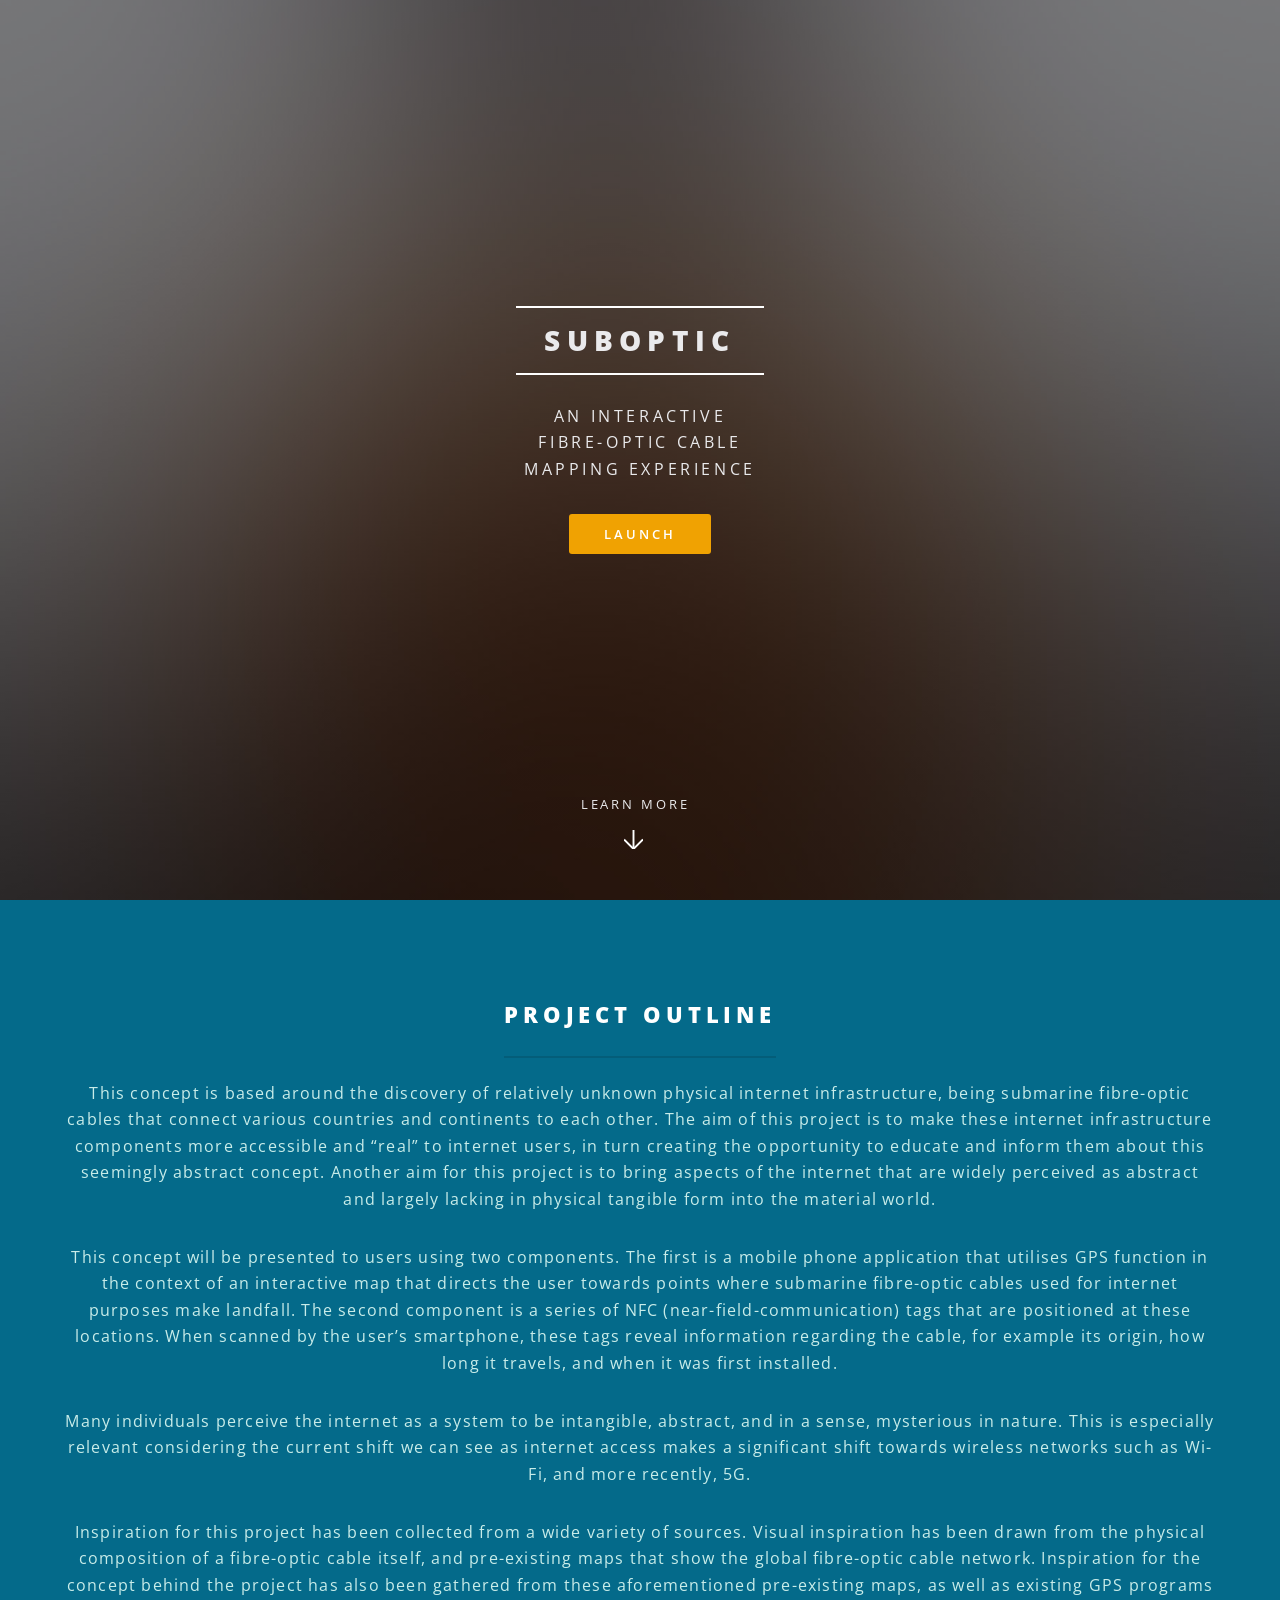
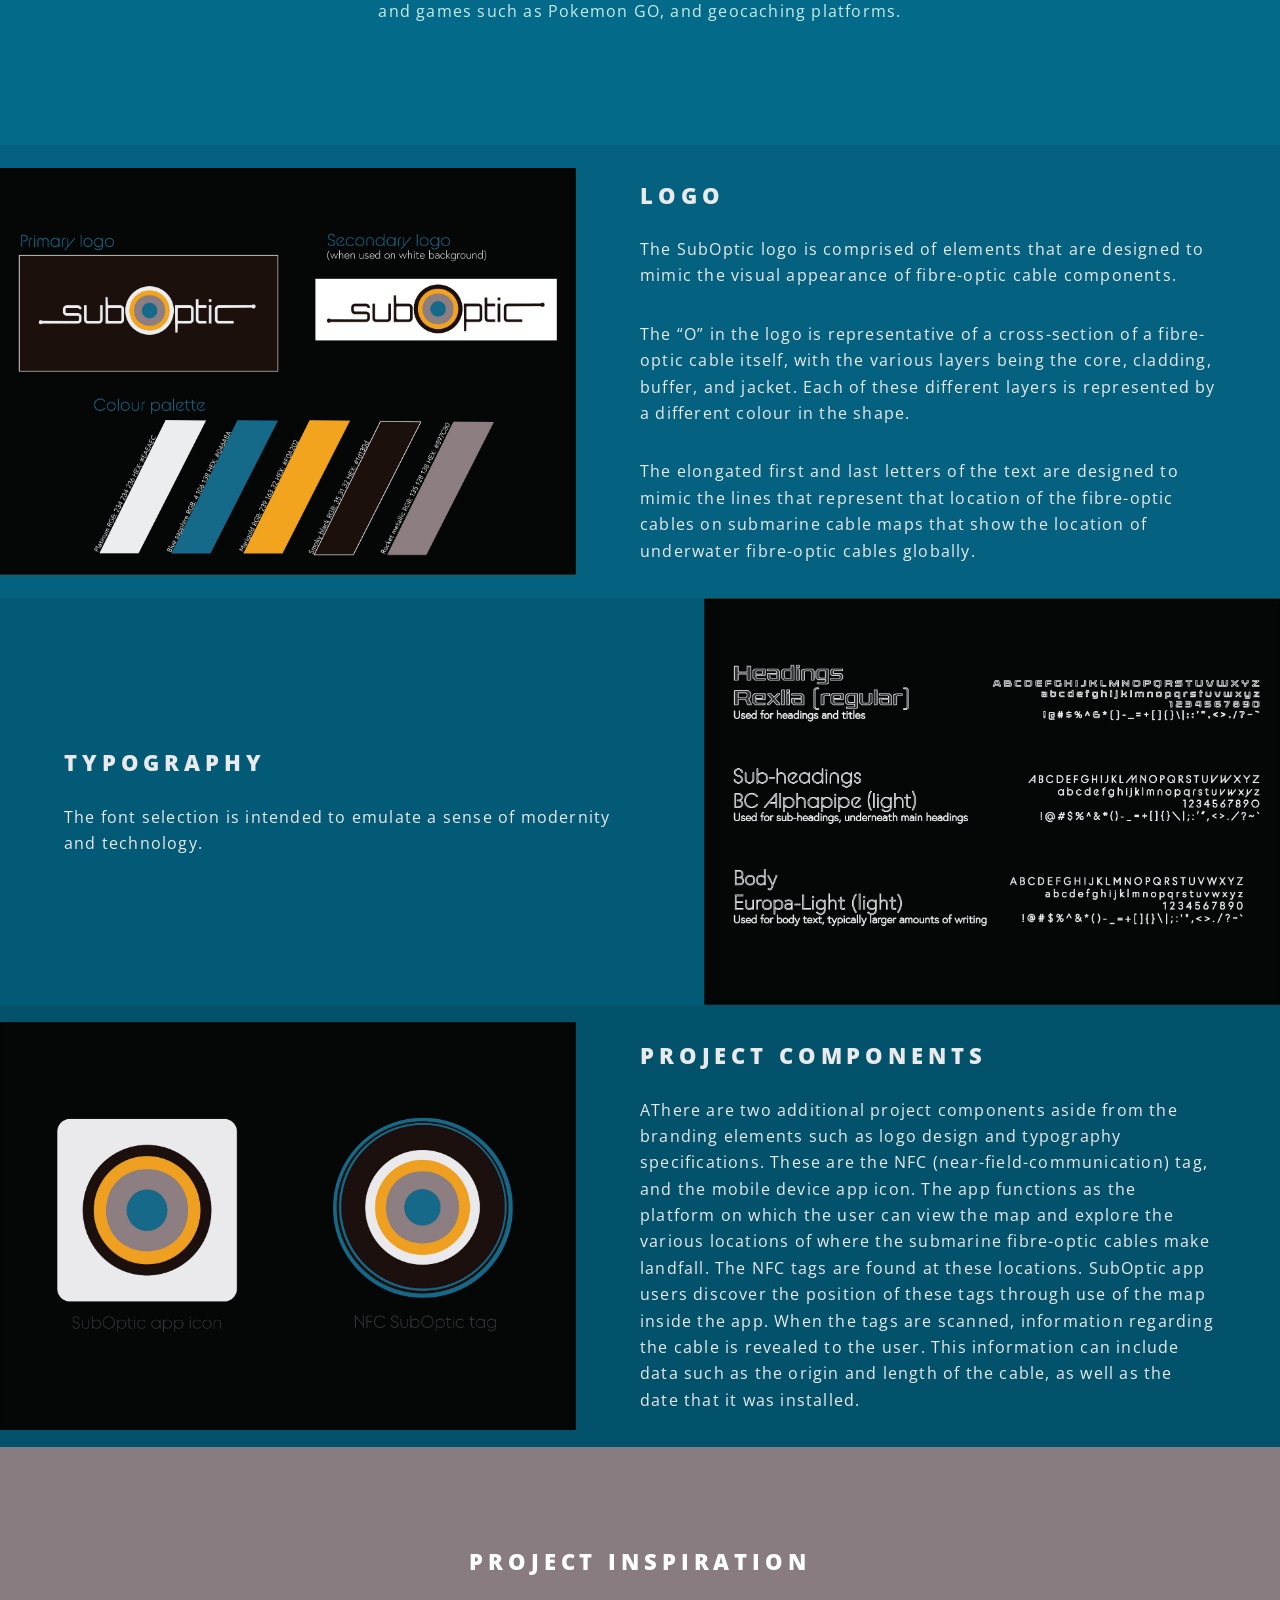
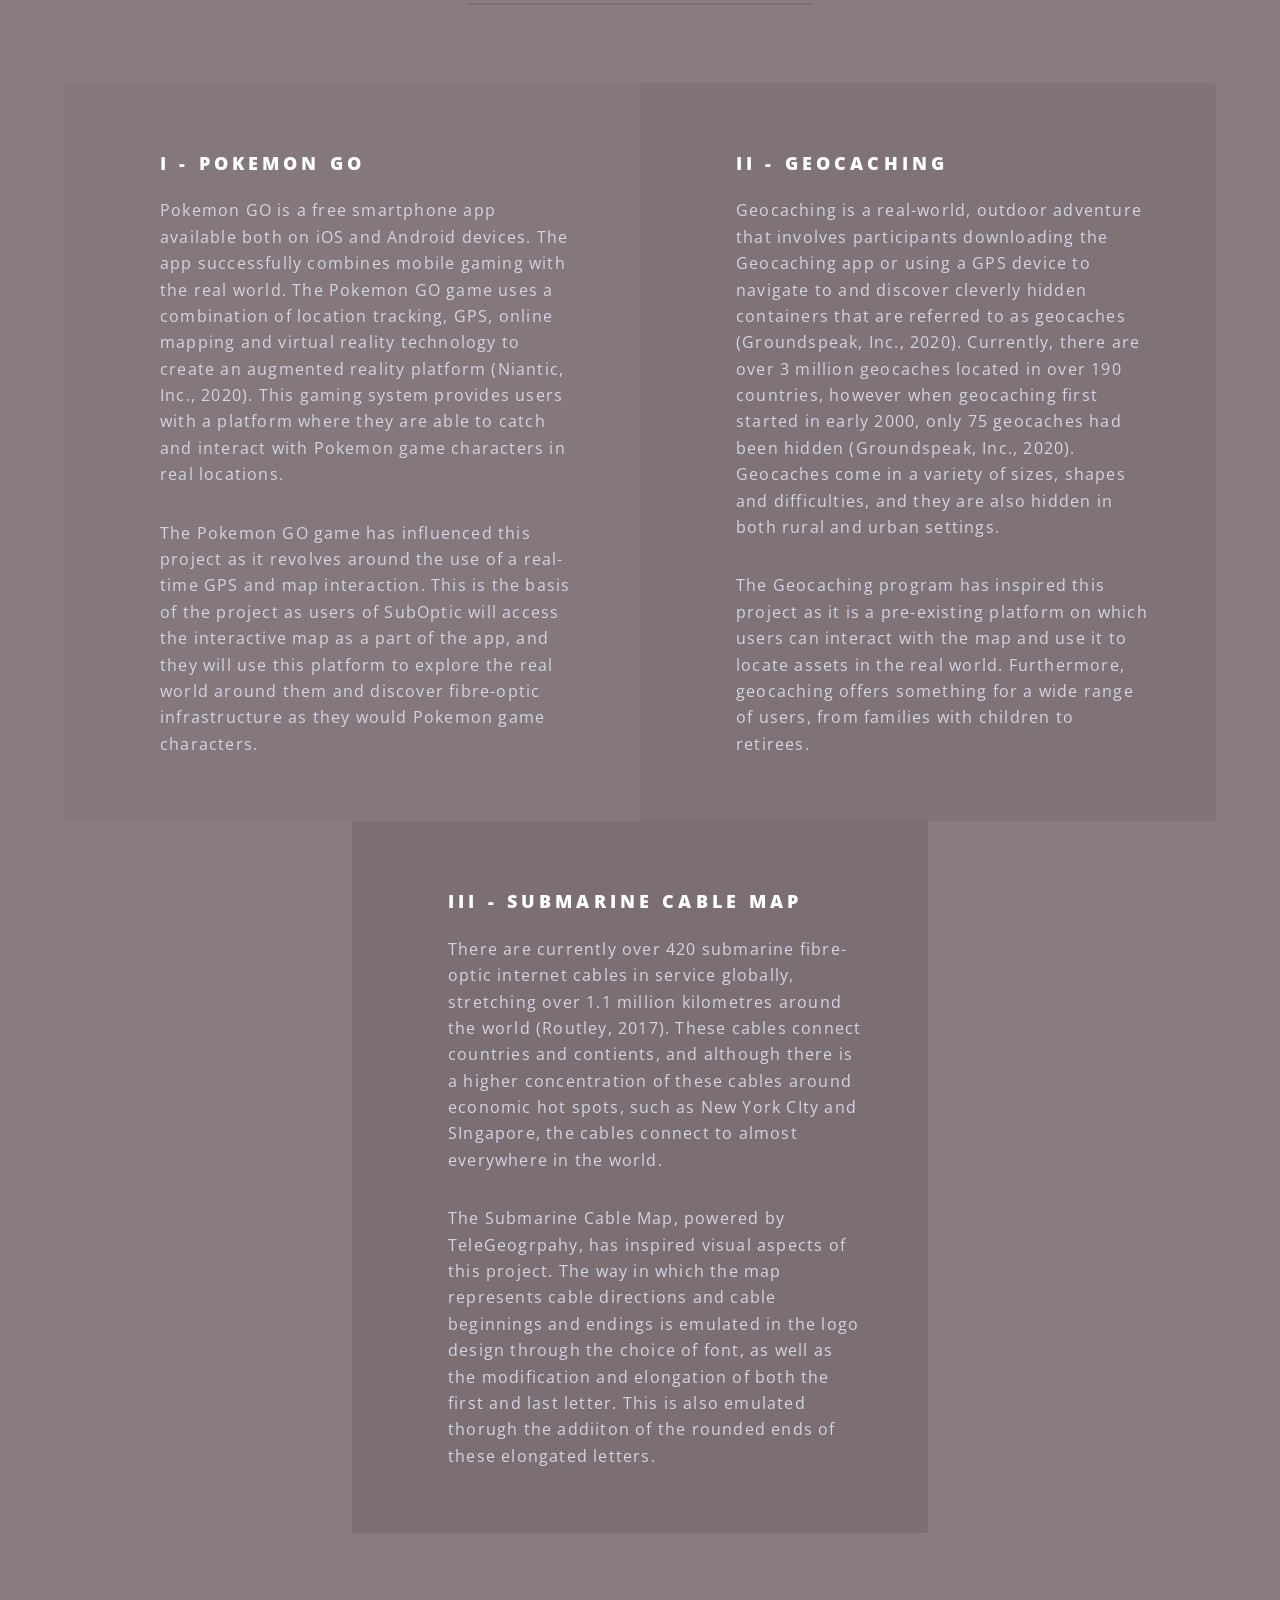
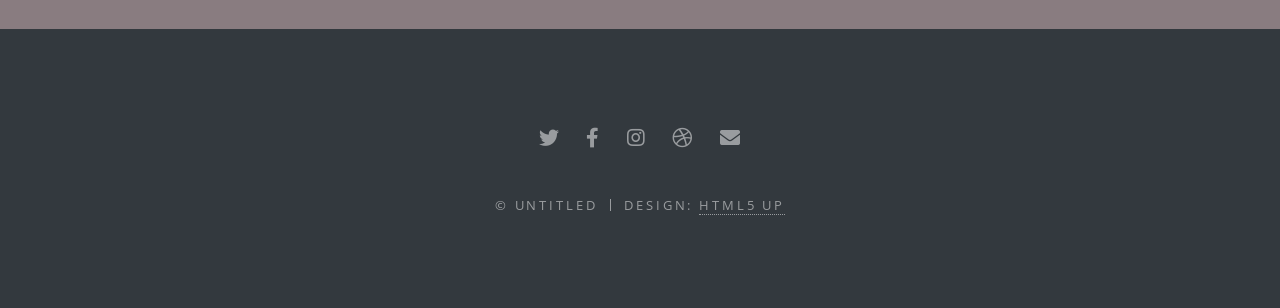
<file: index.html>
<!DOCTYPE HTML>
<!--
	Spectral by HTML5 UP
	html5up.net | @ajlkn
	Free for personal and commercial use under the CCA 3.0 license (html5up.net/license)
-->
<html>
	<head>
		<title>SubOptic</title>
		<meta charset="utf-8" />
		<meta name="viewport" content="width=device-width, initial-scale=1, user-scalable=no" />
		<link rel="stylesheet" href="assets/css/main.css" />
		<noscript><link rel="stylesheet" href="assets/css/noscript.css" /></noscript>
	</head>
	<body class="landing is-preload">

		<!-- Page Wrapper -->
			<div id="page-wrapper">

				<!-- Header -->
					<header id="header" class="alt">
						<h1><a href="index.html">Spectral</a></h1>

					</header>

				<!-- Banner -->
					<section id="banner">
						<div class="inner">
							<h2>SubOptic</h2>
							<p>An interactive<br />
							fibre-optic cable<br />
							mapping experience</p>
							<ul class="actions special">
								<li><a href="#" class="button primary">Launch</a></li>
							</ul>
						</div>
						<a href="#one" class="more scrolly">Learn More</a>
					</section>

				<!-- One -->
					<section id="one" class="wrapper style1 special">
						<div class="inner">
							<header class="major">
								<h2>Project Outline</h2>
								<p>This concept is based around the discovery of relatively unknown physical internet infrastructure, being submarine fibre-optic cables that connect various countries and continents to each other. The aim of this project is to make these internet infrastructure components more accessible and “real” to internet users, in turn creating the opportunity to educate and inform them about this seemingly abstract concept. Another aim for this project is to bring aspects of the internet that are widely perceived as abstract and largely lacking in physical tangible form into the material world. </p>

								<p>This concept will be presented to users using two components. The first is a mobile phone application that utilises GPS function in the context of an interactive map that directs the user towards points where submarine fibre-optic cables used for internet purposes make landfall. The second component is a series of NFC (near-field-communication) tags that are positioned at these locations. When scanned by the user’s smartphone, these tags reveal information regarding the cable, for example its origin, how long it travels, and when it was first installed. </p>

								<p>Many individuals perceive the internet as a system to be intangible, abstract, and in a sense, mysterious in nature. This is especially relevant considering the current shift we can see as internet access makes a significant shift towards wireless networks such as Wi-Fi, and more recently, 5G.</p>

								<p>Inspiration for this project has been collected from a wide variety of sources. Visual inspiration has been drawn from the physical composition of a fibre-optic cable itself, and pre-existing maps that show the global fibre-optic cable network. Inspiration for the concept behind the project has also been gathered from these aforementioned pre-existing maps, as well as existing GPS programs and games such as Pokemon GO, and geocaching platforms.</p>


							</header>
						</div>
					</section>

				<!-- Two -->
					<section id="two" class="wrapper alt style2">
						<section class="spotlight">
							<div class="image"><img src="images/logo.jpg" alt="" /></div><div class="content">
								<h2>Logo</h2>
								<p>The SubOptic logo is comprised of elements that are designed to mimic the visual appearance of fibre-optic cable components.</p>

									<p>The “O” in the logo is representative of a cross-section of a fibre-optic cable itself, with the various layers being the core, cladding, buffer, and jacket. Each of these different layers is represented by a different colour in the shape.</p>

									<p>The elongated first and last letters of the text are designed to mimic the lines that represent that location of the fibre-optic cables on submarine cable maps that show the location of underwater fibre-optic cables globally. </p>
							</div>
						</section>
						<section class="spotlight">
							<div class="image"><img src="images/typog.jpg" alt="" /></div><div class="content">
								<h2>Typography</h2>
								<p>The font selection is intended to emulate a sense of modernity and technology.</p>

							</div>
						</section>
						<section class="spotlight">
							<div class="image"><img src="images/comp.jpg" alt="" /></div><div class="content">
								<h2>Project components</h2>
								<p>AThere are two additional project components aside from the branding elements such as logo design and typography specifications. These are the NFC (near-field-communication) tag, and the mobile device app icon. The app functions as the platform on which the user can view the map and explore the various locations of where the submarine fibre-optic cables make landfall. The NFC tags are found at these locations. SubOptic app users discover the position of these tags through use of the map inside the app. When the tags are scanned, information regarding the cable is revealed to the user. This information can include data such as the origin and length of the cable, as well as the date that it was installed. </p>
							</div>
						</section>
					</section>

				<!-- Three -->
					<section id="three" class="wrapper style3 special">
						<div class="inner">
							<header class="major">
								<h2>Project Inspiration</h2>
							</header>
							<ul class="features">
								<li class="">
									<h3>I - Pokemon GO</h3>
									<p>Pokemon GO is a free smartphone app available both on iOS and Android devices. The app successfully combines mobile gaming with the real world. The Pokemon GO game uses a combination of location tracking, GPS, online mapping and virtual reality technology to create an augmented reality platform (Niantic, Inc., 2020). This gaming system provides users with a platform where they are able to catch and interact with Pokemon game characters in real locations.
									</p>
									<p>The Pokemon GO game has influenced this project as it revolves around the use of a real-time GPS and map interaction. This is the basis of the project as users of SubOptic will access the interactive map as a part of the app, and they will use this platform to explore the real world around them and discover fibre-optic infrastructure as they would Pokemon game characters.</p>

								</li>
								<li class="">
									<h3>II - Geocaching</h3>
									<p>Geocaching is a real-world, outdoor adventure that involves participants downloading the Geocaching app or using a GPS device to navigate to and discover cleverly hidden containers that are referred to as geocaches (Groundspeak, Inc., 2020). Currently, there are over 3 million geocaches located in over 190 countries, however when geocaching first started in early 2000, only 75 geocaches had been hidden (Groundspeak, Inc., 2020). Geocaches come in a variety of sizes, shapes and difficulties, and they are also hidden in both rural and urban settings.</p>
									<p>The Geocaching program has inspired this project as it is a pre-existing platform on which users can interact with the map and use it to locate assets in the real world. Furthermore, geocaching offers something for a wide range of users, from families with children to retirees.</p>
								</li>
								<li class="">
									<h3>III - Submarine Cable Map</h3>
									<p>There are currently over 420 submarine fibre-optic internet cables in service globally, stretching over 1.1 million kilometres around the world (Routley, 2017). These cables connect countries and contients, and although there is a higher concentration of these cables around economic hot spots, such as New York CIty and SIngapore, the cables connect to almost everywhere in the world. </p>
									<p>The Submarine Cable Map, powered by TeleGeogrpahy, has inspired visual aspects of this project. The way in which the map represents cable directions and cable beginnings and endings is emulated in the logo design through the choice of font, as well as the modification and elongation of both the first and last letter. This is also emulated thorugh the addiiton of the rounded ends of these elongated letters.</p>
								</li>
							</ul>
						</div>
					</section>



				<!-- Footer -->
					<footer id="footer">
						<ul class="icons">
							<li><a href="#" class="icon brands fa-twitter"><span class="label">Twitter</span></a></li>
							<li><a href="#" class="icon brands fa-facebook-f"><span class="label">Facebook</span></a></li>
							<li><a href="#" class="icon brands fa-instagram"><span class="label">Instagram</span></a></li>
							<li><a href="#" class="icon brands fa-dribbble"><span class="label">Dribbble</span></a></li>
							<li><a href="#" class="icon solid fa-envelope"><span class="label">Email</span></a></li>
						</ul>
						<ul class="copyright">
							<li>&copy; Untitled</li><li>Design: <a href="http://html5up.net">HTML5 UP</a></li>
						</ul>
					</footer>

			</div>

		<!-- Scripts -->
			<script src="assets/js/jquery.min.js"></script>
			<script src="assets/js/jquery.scrollex.min.js"></script>
			<script src="assets/js/jquery.scrolly.min.js"></script>
			<script src="assets/js/browser.min.js"></script>
			<script src="assets/js/breakpoints.min.js"></script>
			<script src="assets/js/util.js"></script>
			<script src="assets/js/main.js"></script>

	</body>
</html>
</file>
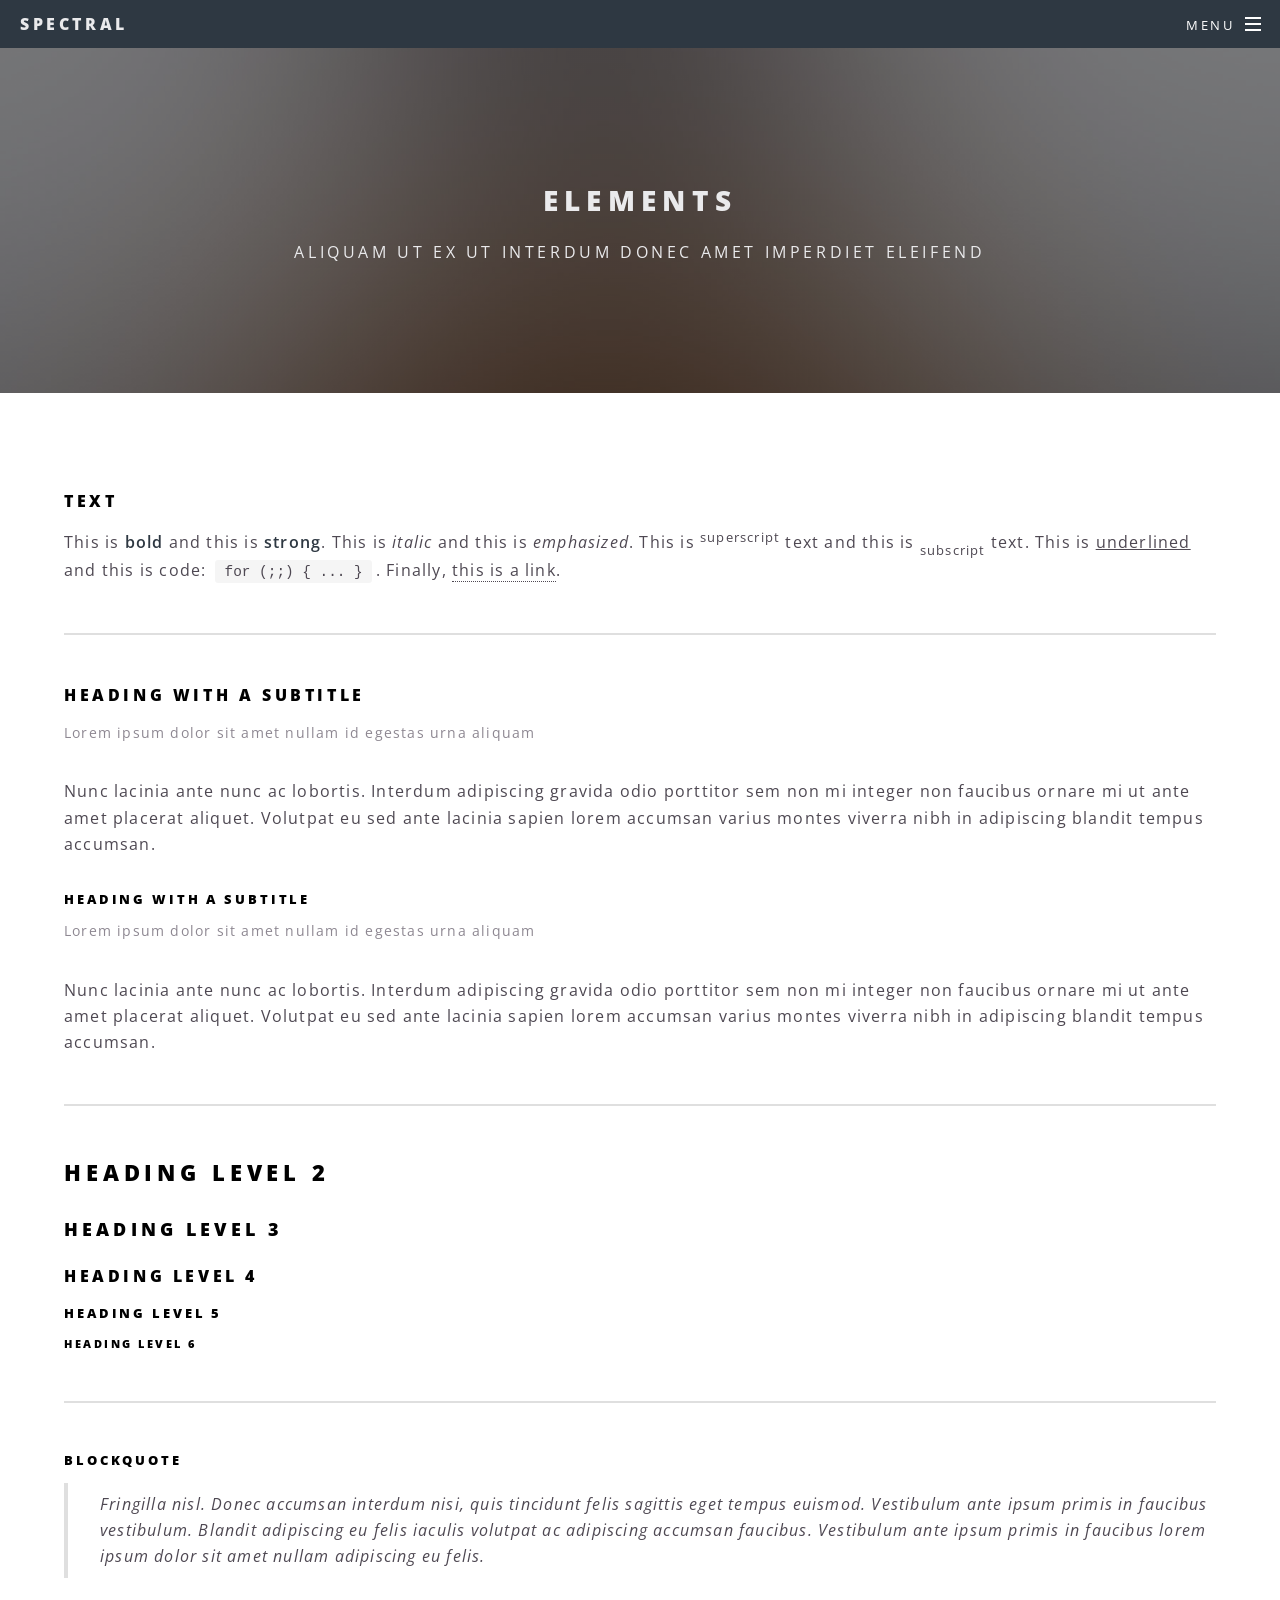
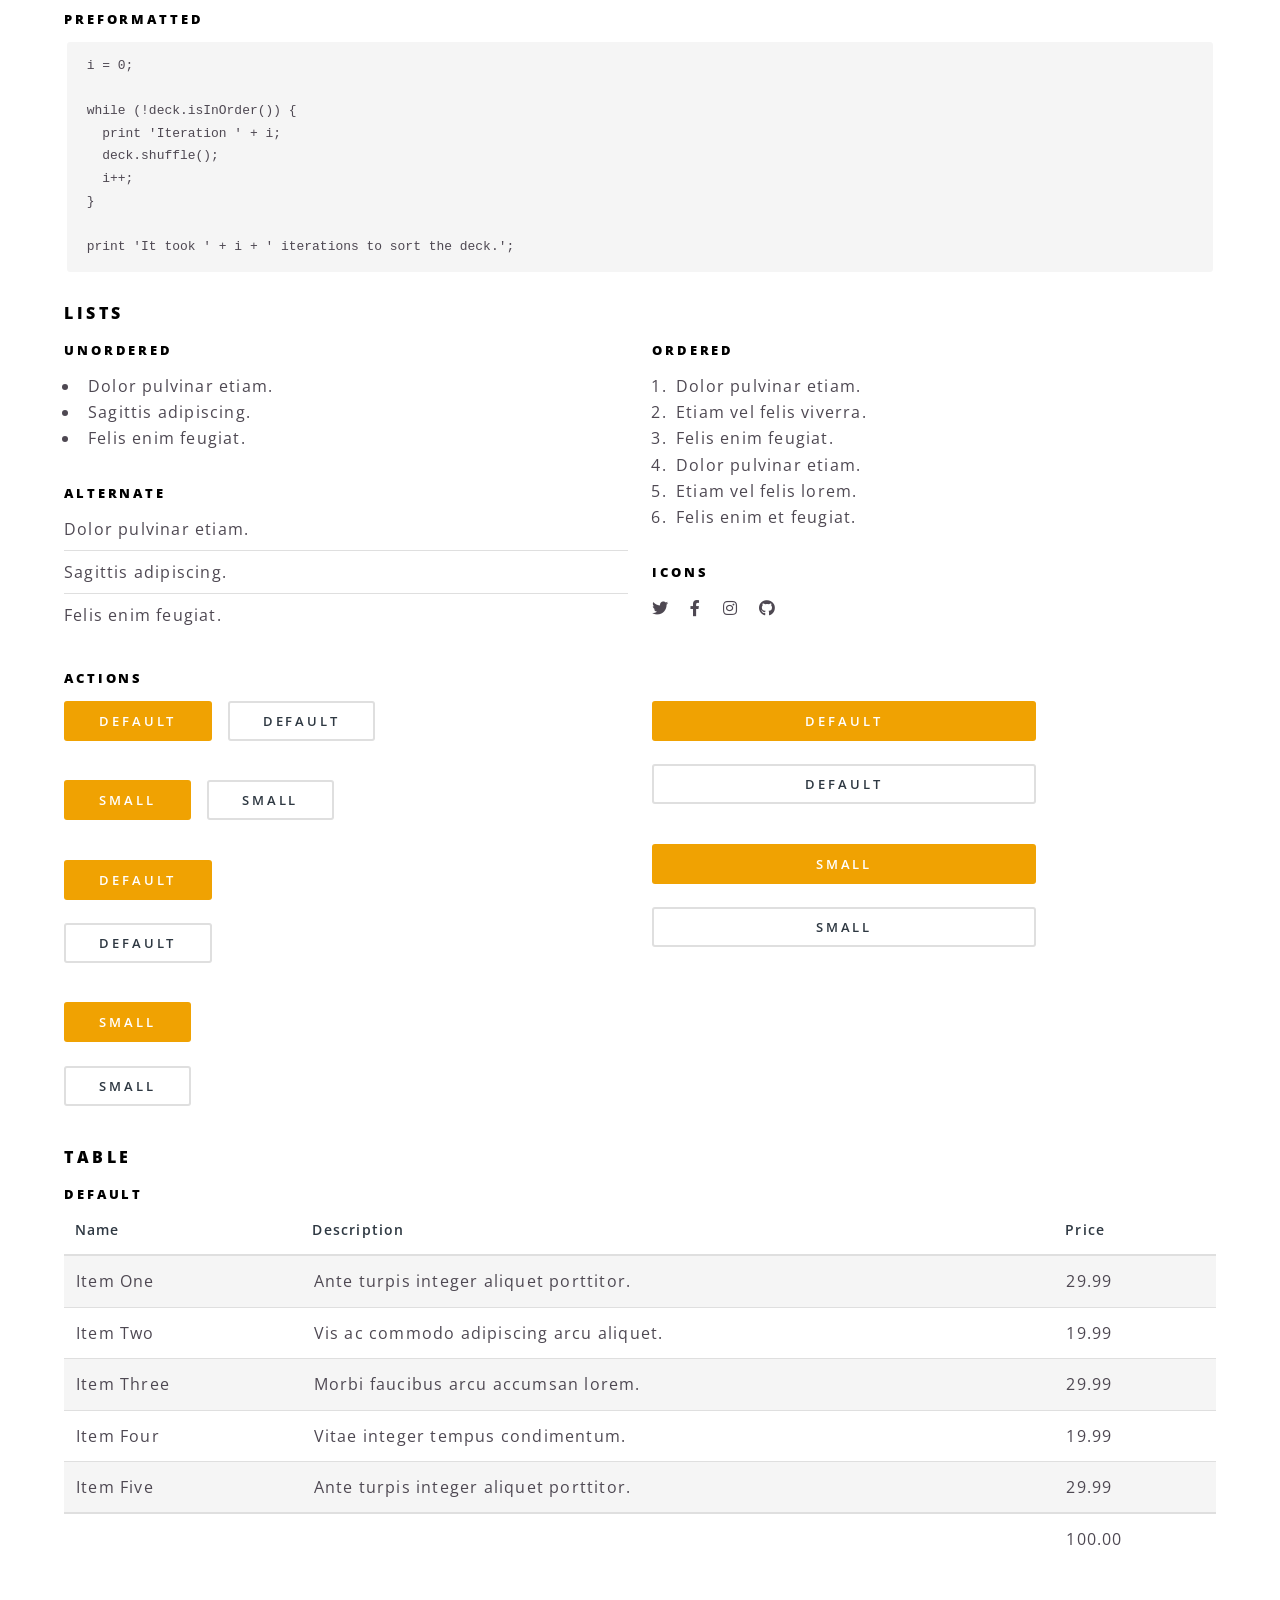
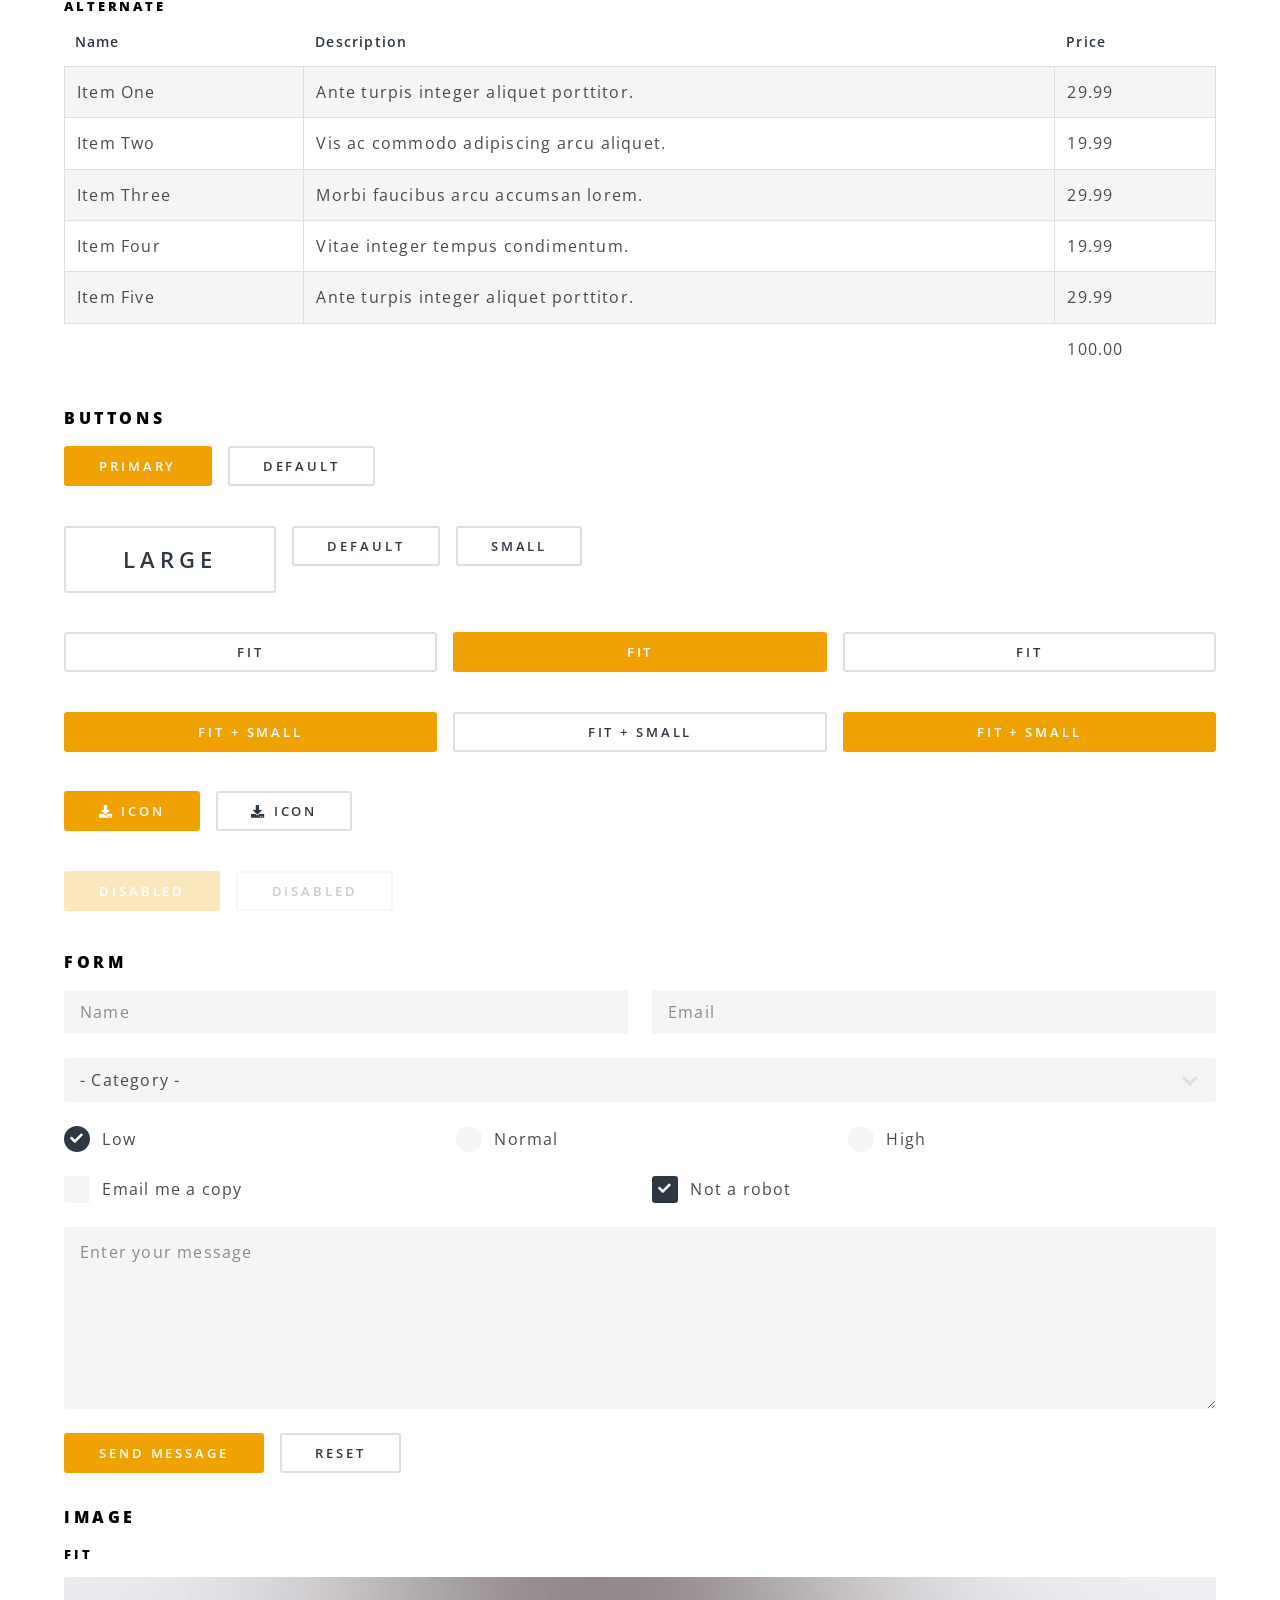
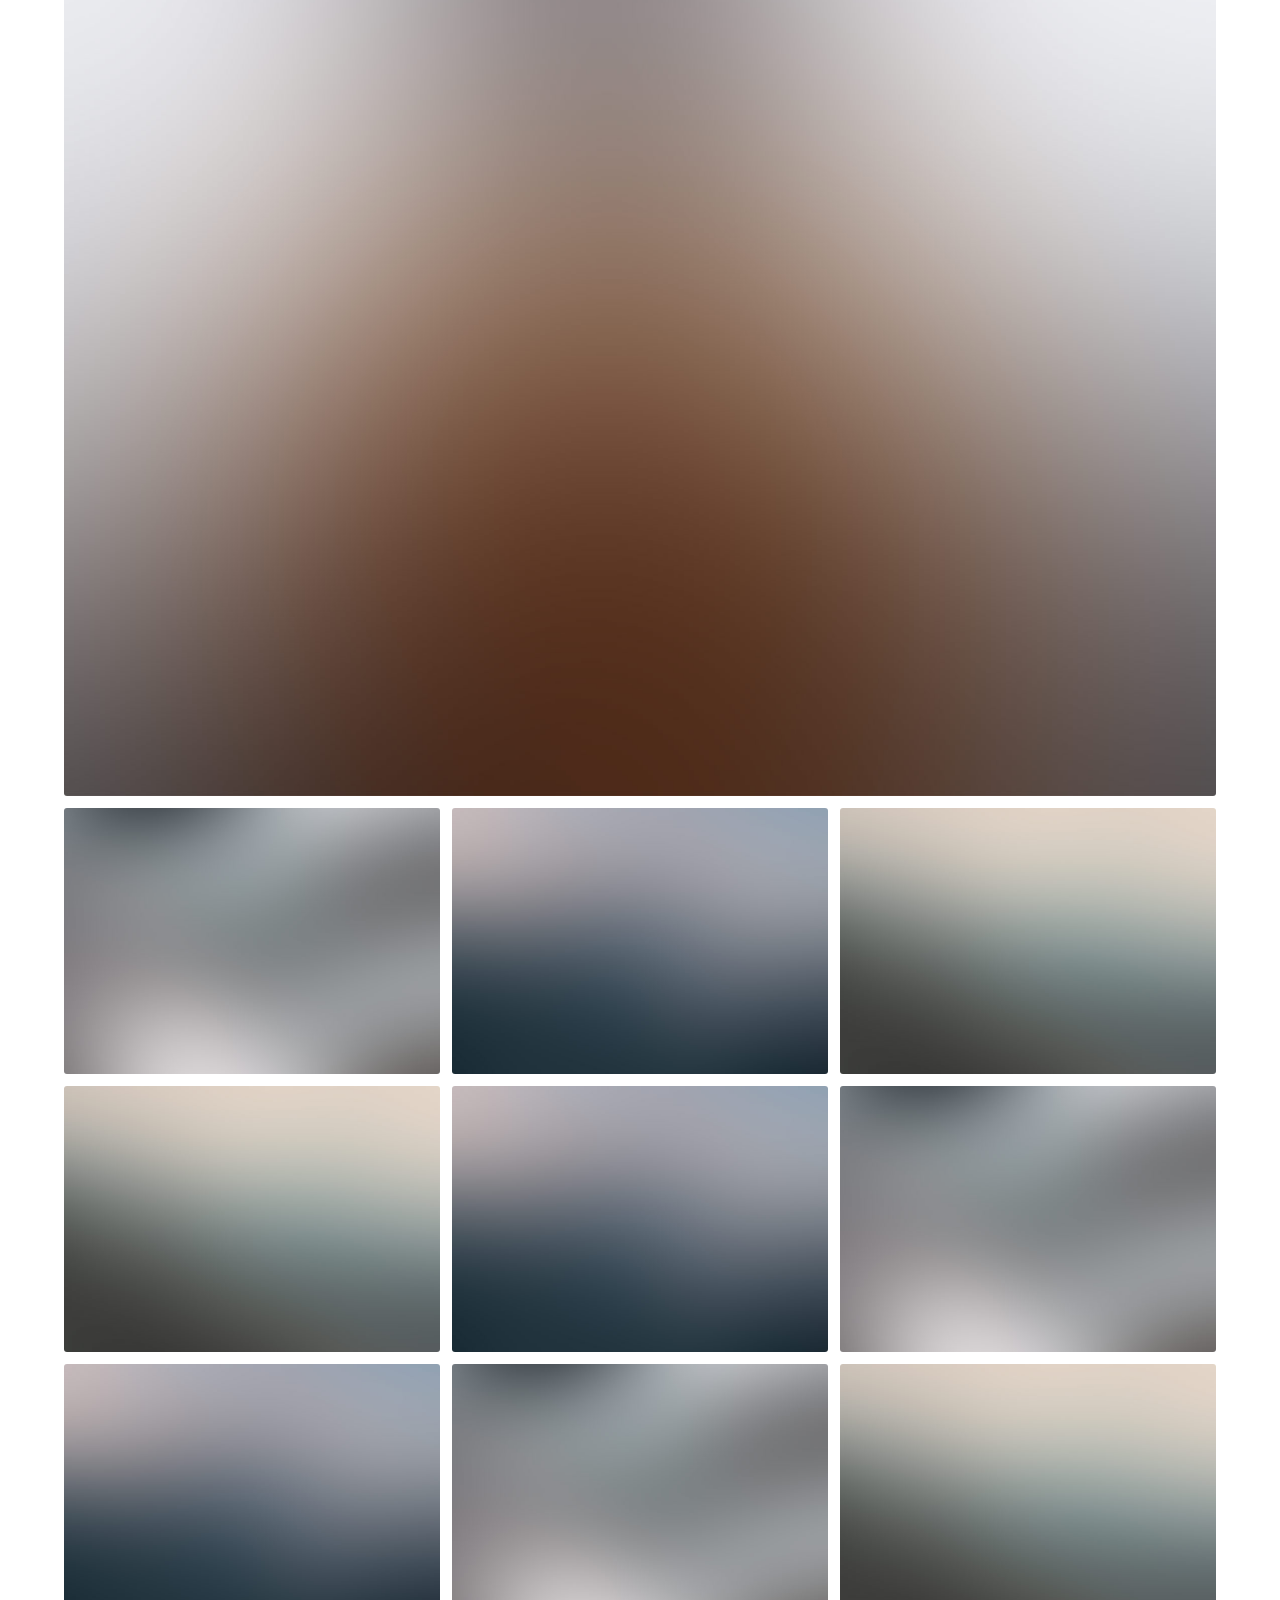
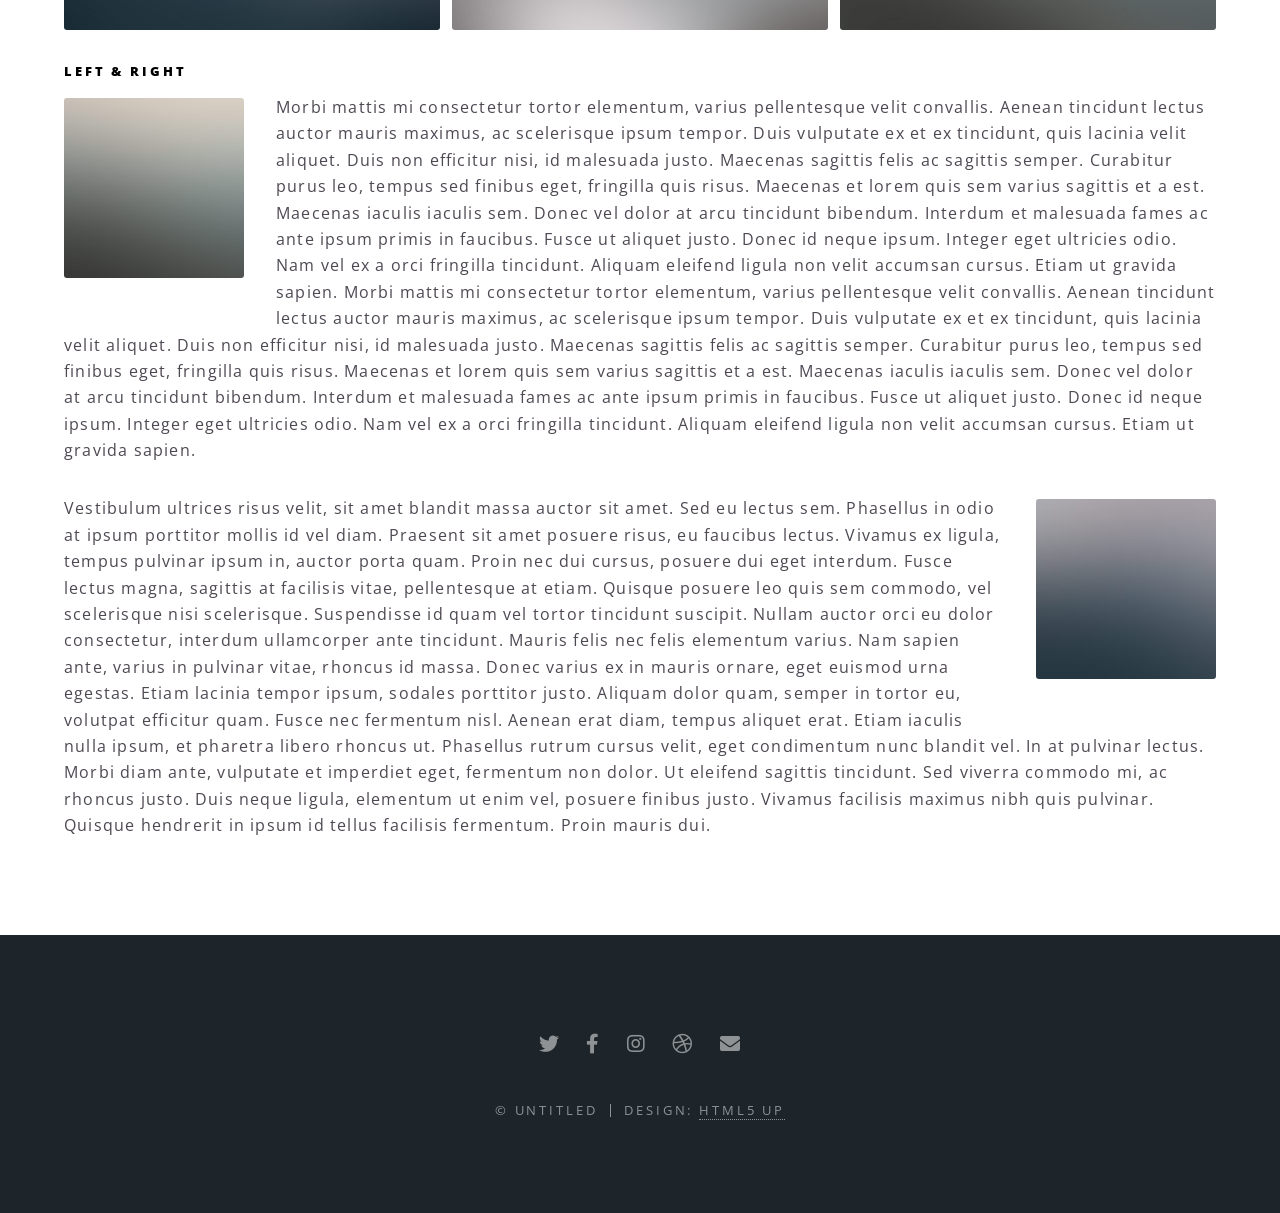
<file: elements.html>
<!DOCTYPE HTML>
<!--
	Spectral by HTML5 UP
	html5up.net | @ajlkn
	Free for personal and commercial use under the CCA 3.0 license (html5up.net/license)
-->
<html>
	<head>
		<title>Elements - Spectral by HTML5 UP</title>
		<meta charset="utf-8" />
		<meta name="viewport" content="width=device-width, initial-scale=1, user-scalable=no" />
		<link rel="stylesheet" href="assets/css/main.css" />
		<noscript><link rel="stylesheet" href="assets/css/noscript.css" /></noscript>
	</head>
	<body class="is-preload">

		<!-- Page Wrapper -->
			<div id="page-wrapper">

				<!-- Header -->
					<header id="header">
						<h1><a href="index.html">Spectral</a></h1>
						<nav id="nav">
							<ul>
								<li class="special">
									<a href="#menu" class="menuToggle"><span>Menu</span></a>
									<div id="menu">
										<ul>
											<li><a href="index.html">Home</a></li>
											<li><a href="generic.html">Generic</a></li>
											<li><a href="elements.html">Elements</a></li>
											<li><a href="#">Sign Up</a></li>
											<li><a href="#">Log In</a></li>
										</ul>
									</div>
								</li>
							</ul>
						</nav>
					</header>

				<!-- Main -->
					<article id="main">
						<header>
							<h2>Elements</h2>
							<p>Aliquam ut ex ut interdum donec amet imperdiet eleifend</p>
						</header>
						<section class="wrapper style5">
							<div class="inner">

								<section>
									<h4>Text</h4>
									<p>This is <b>bold</b> and this is <strong>strong</strong>. This is <i>italic</i> and this is <em>emphasized</em>.
									This is <sup>superscript</sup> text and this is <sub>subscript</sub> text.
									This is <u>underlined</u> and this is code: <code>for (;;) { ... }</code>. Finally, <a href="#">this is a link</a>.</p>
									<hr />
									<header>
										<h4>Heading with a Subtitle</h4>
										<p>Lorem ipsum dolor sit amet nullam id egestas urna aliquam</p>
									</header>
									<p>Nunc lacinia ante nunc ac lobortis. Interdum adipiscing gravida odio porttitor sem non mi integer non faucibus ornare mi ut ante amet placerat aliquet. Volutpat eu sed ante lacinia sapien lorem accumsan varius montes viverra nibh in adipiscing blandit tempus accumsan.</p>
									<header>
										<h5>Heading with a Subtitle</h5>
										<p>Lorem ipsum dolor sit amet nullam id egestas urna aliquam</p>
									</header>
									<p>Nunc lacinia ante nunc ac lobortis. Interdum adipiscing gravida odio porttitor sem non mi integer non faucibus ornare mi ut ante amet placerat aliquet. Volutpat eu sed ante lacinia sapien lorem accumsan varius montes viverra nibh in adipiscing blandit tempus accumsan.</p>
									<hr />
									<h2>Heading Level 2</h2>
									<h3>Heading Level 3</h3>
									<h4>Heading Level 4</h4>
									<h5>Heading Level 5</h5>
									<h6>Heading Level 6</h6>
									<hr />
									<h5>Blockquote</h5>
									<blockquote>Fringilla nisl. Donec accumsan interdum nisi, quis tincidunt felis sagittis eget tempus euismod. Vestibulum ante ipsum primis in faucibus vestibulum. Blandit adipiscing eu felis iaculis volutpat ac adipiscing accumsan faucibus. Vestibulum ante ipsum primis in faucibus lorem ipsum dolor sit amet nullam adipiscing eu felis.</blockquote>
									<h5>Preformatted</h5>
									<pre><code>i = 0;

while (!deck.isInOrder()) {
  print 'Iteration ' + i;
  deck.shuffle();
  i++;
}

print 'It took ' + i + ' iterations to sort the deck.';</code></pre>
								</section>

								<section>
									<h4>Lists</h4>
									<div class="row">
										<div class="col-6 col-12-medium">
											<h5>Unordered</h5>
											<ul>
												<li>Dolor pulvinar etiam.</li>
												<li>Sagittis adipiscing.</li>
												<li>Felis enim feugiat.</li>
											</ul>
											<h5>Alternate</h5>
											<ul class="alt">
												<li>Dolor pulvinar etiam.</li>
												<li>Sagittis adipiscing.</li>
												<li>Felis enim feugiat.</li>
											</ul>
										</div>
										<div class="col-6 col-12-medium">
											<h5>Ordered</h5>
											<ol>
												<li>Dolor pulvinar etiam.</li>
												<li>Etiam vel felis viverra.</li>
												<li>Felis enim feugiat.</li>
												<li>Dolor pulvinar etiam.</li>
												<li>Etiam vel felis lorem.</li>
												<li>Felis enim et feugiat.</li>
											</ol>
											<h5>Icons</h5>
											<ul class="icons">
												<li><a href="#" class="icon brands fa-twitter"><span class="label">Twitter</span></a></li>
												<li><a href="#" class="icon brands fa-facebook-f"><span class="label">Facebook</span></a></li>
												<li><a href="#" class="icon brands fa-instagram"><span class="label">Instagram</span></a></li>
												<li><a href="#" class="icon brands fa-github"><span class="label">Github</span></a></li>
											</ul>
										</div>
									</div>
									<h5>Actions</h5>
									<div class="row">
										<div class="col-6 col-12-medium">
											<ul class="actions">
												<li><a href="#" class="button primary">Default</a></li>
												<li><a href="#" class="button">Default</a></li>
											</ul>
											<ul class="actions small">
												<li><a href="#" class="button primary small">Small</a></li>
												<li><a href="#" class="button small">Small</a></li>
											</ul>
											<ul class="actions stacked">
												<li><a href="#" class="button primary">Default</a></li>
												<li><a href="#" class="button">Default</a></li>
											</ul>
											<ul class="actions stacked">
												<li><a href="#" class="button primary small">Small</a></li>
												<li><a href="#" class="button small">Small</a></li>
											</ul>
										</div>
										<div class="col-6 col-12-medium">
											<ul class="actions stacked">
												<li><a href="#" class="button primary fit">Default</a></li>
												<li><a href="#" class="button fit">Default</a></li>
											</ul>
											<ul class="actions stacked">
												<li><a href="#" class="button primary small fit">Small</a></li>
												<li><a href="#" class="button small fit">Small</a></li>
											</ul>
										</div>
									</div>
								</section>

								<section>
									<h4>Table</h4>
									<h5>Default</h5>
									<div class="table-wrapper">
										<table>
											<thead>
												<tr>
													<th>Name</th>
													<th>Description</th>
													<th>Price</th>
												</tr>
											</thead>
											<tbody>
												<tr>
													<td>Item One</td>
													<td>Ante turpis integer aliquet porttitor.</td>
													<td>29.99</td>
												</tr>
												<tr>
													<td>Item Two</td>
													<td>Vis ac commodo adipiscing arcu aliquet.</td>
													<td>19.99</td>
												</tr>
												<tr>
													<td>Item Three</td>
													<td> Morbi faucibus arcu accumsan lorem.</td>
													<td>29.99</td>
												</tr>
												<tr>
													<td>Item Four</td>
													<td>Vitae integer tempus condimentum.</td>
													<td>19.99</td>
												</tr>
												<tr>
													<td>Item Five</td>
													<td>Ante turpis integer aliquet porttitor.</td>
													<td>29.99</td>
												</tr>
											</tbody>
											<tfoot>
												<tr>
													<td colspan="2"></td>
													<td>100.00</td>
												</tr>
											</tfoot>
										</table>
									</div>

									<h5>Alternate</h5>
									<div class="table-wrapper">
										<table class="alt">
											<thead>
												<tr>
													<th>Name</th>
													<th>Description</th>
													<th>Price</th>
												</tr>
											</thead>
											<tbody>
												<tr>
													<td>Item One</td>
													<td>Ante turpis integer aliquet porttitor.</td>
													<td>29.99</td>
												</tr>
												<tr>
													<td>Item Two</td>
													<td>Vis ac commodo adipiscing arcu aliquet.</td>
													<td>19.99</td>
												</tr>
												<tr>
													<td>Item Three</td>
													<td> Morbi faucibus arcu accumsan lorem.</td>
													<td>29.99</td>
												</tr>
												<tr>
													<td>Item Four</td>
													<td>Vitae integer tempus condimentum.</td>
													<td>19.99</td>
												</tr>
												<tr>
													<td>Item Five</td>
													<td>Ante turpis integer aliquet porttitor.</td>
													<td>29.99</td>
												</tr>
											</tbody>
											<tfoot>
												<tr>
													<td colspan="2"></td>
													<td>100.00</td>
												</tr>
											</tfoot>
										</table>
									</div>
								</section>

								<section>
									<h4>Buttons</h4>
									<ul class="actions">
										<li><a href="#" class="button primary">Primary</a></li>
										<li><a href="#" class="button">Default</a></li>
									</ul>
									<ul class="actions">
										<li><a href="#" class="button large">Large</a></li>
										<li><a href="#" class="button">Default</a></li>
										<li><a href="#" class="button small">Small</a></li>
									</ul>
									<ul class="actions fit">
										<li><a href="#" class="button fit">Fit</a></li>
										<li><a href="#" class="button primary fit">Fit</a></li>
										<li><a href="#" class="button fit">Fit</a></li>
									</ul>
									<ul class="actions fit small">
										<li><a href="#" class="button primary fit small">Fit + Small</a></li>
										<li><a href="#" class="button fit small">Fit + Small</a></li>
										<li><a href="#" class="button primary fit small">Fit + Small</a></li>
									</ul>
									<ul class="actions">
										<li><a href="#" class="button primary icon solid fa-download">Icon</a></li>
										<li><a href="#" class="button icon solid fa-download">Icon</a></li>
									</ul>
									<ul class="actions">
										<li><span class="button primary disabled">Disabled</span></li>
										<li><span class="button disabled">Disabled</span></li>
									</ul>
								</section>

								<section>
									<h4>Form</h4>
									<form method="post" action="#">
										<div class="row gtr-uniform">
											<div class="col-6 col-12-xsmall">
												<input type="text" name="demo-name" id="demo-name" value="" placeholder="Name" />
											</div>
											<div class="col-6 col-12-xsmall">
												<input type="email" name="demo-email" id="demo-email" value="" placeholder="Email" />
											</div>
											<div class="col-12">
												<select name="demo-category" id="demo-category">
													<option value="">- Category -</option>
													<option value="1">Manufacturing</option>
													<option value="1">Shipping</option>
													<option value="1">Administration</option>
													<option value="1">Human Resources</option>
												</select>
											</div>
											<div class="col-4 col-12-small">
												<input type="radio" id="demo-priority-low" name="demo-priority" checked>
												<label for="demo-priority-low">Low</label>
											</div>
											<div class="col-4 col-12-small">
												<input type="radio" id="demo-priority-normal" name="demo-priority">
												<label for="demo-priority-normal">Normal</label>
											</div>
											<div class="col-4 col-12-small">
												<input type="radio" id="demo-priority-high" name="demo-priority">
												<label for="demo-priority-high">High</label>
											</div>
											<div class="col-6 col-12-small">
												<input type="checkbox" id="demo-copy" name="demo-copy">
												<label for="demo-copy">Email me a copy</label>
											</div>
											<div class="col-6 col-12-small">
												<input type="checkbox" id="demo-human" name="demo-human" checked>
												<label for="demo-human">Not a robot</label>
											</div>
											<div class="col-12">
												<textarea name="demo-message" id="demo-message" placeholder="Enter your message" rows="6"></textarea>
											</div>
											<div class="col-12">
												<ul class="actions">
													<li><input type="submit" value="Send Message" class="primary" /></li>
													<li><input type="reset" value="Reset" /></li>
												</ul>
											</div>
										</div>
									</form>
								</section>

								<section>
									<h4>Image</h4>
									<h5>Fit</h5>
									<div class="box alt">
										<div class="row gtr-50 gtr-uniform">
											<div class="col-12"><span class="image fit"><img src="images/banner.jpg" alt="" /></span></div>
											<div class="col-4"><span class="image fit"><img src="images/pic01.jpg" alt="" /></span></div>
											<div class="col-4"><span class="image fit"><img src="images/pic02.jpg" alt="" /></span></div>
											<div class="col-4"><span class="image fit"><img src="images/pic03.jpg" alt="" /></span></div>
											<div class="col-4"><span class="image fit"><img src="images/pic03.jpg" alt="" /></span></div>
											<div class="col-4"><span class="image fit"><img src="images/pic02.jpg" alt="" /></span></div>
											<div class="col-4"><span class="image fit"><img src="images/pic01.jpg" alt="" /></span></div>
											<div class="col-4"><span class="image fit"><img src="images/pic02.jpg" alt="" /></span></div>
											<div class="col-4"><span class="image fit"><img src="images/pic01.jpg" alt="" /></span></div>
											<div class="col-4"><span class="image fit"><img src="images/pic03.jpg" alt="" /></span></div>
										</div>
									</div>
									<h5>Left &amp; Right</h5>
									<p><span class="image left"><img src="images/pic04.jpg" alt="" /></span>Morbi mattis mi consectetur tortor elementum, varius pellentesque velit convallis. Aenean tincidunt lectus auctor mauris maximus, ac scelerisque ipsum tempor. Duis vulputate ex et ex tincidunt, quis lacinia velit aliquet. Duis non efficitur nisi, id malesuada justo. Maecenas sagittis felis ac sagittis semper. Curabitur purus leo, tempus sed finibus eget, fringilla quis risus. Maecenas et lorem quis sem varius sagittis et a est. Maecenas iaculis iaculis sem. Donec vel dolor at arcu tincidunt bibendum. Interdum et malesuada fames ac ante ipsum primis in faucibus. Fusce ut aliquet justo. Donec id neque ipsum. Integer eget ultricies odio. Nam vel ex a orci fringilla tincidunt. Aliquam eleifend ligula non velit accumsan cursus. Etiam ut gravida sapien. Morbi mattis mi consectetur tortor elementum, varius pellentesque velit convallis. Aenean tincidunt lectus auctor mauris maximus, ac scelerisque ipsum tempor. Duis vulputate ex et ex tincidunt, quis lacinia velit aliquet. Duis non efficitur nisi, id malesuada justo. Maecenas sagittis felis ac sagittis semper. Curabitur purus leo, tempus sed finibus eget, fringilla quis risus. Maecenas et lorem quis sem varius sagittis et a est. Maecenas iaculis iaculis sem. Donec vel dolor at arcu tincidunt bibendum. Interdum et malesuada fames ac ante ipsum primis in faucibus. Fusce ut aliquet justo. Donec id neque ipsum. Integer eget ultricies odio. Nam vel ex a orci fringilla tincidunt. Aliquam eleifend ligula non velit accumsan cursus. Etiam ut gravida sapien.</p>
									<p><span class="image right"><img src="images/pic05.jpg" alt="" /></span>Vestibulum ultrices risus velit, sit amet blandit massa auctor sit amet. Sed eu lectus sem. Phasellus in odio at ipsum porttitor mollis id vel diam. Praesent sit amet posuere risus, eu faucibus lectus. Vivamus ex ligula, tempus pulvinar ipsum in, auctor porta quam. Proin nec dui cursus, posuere dui eget interdum. Fusce lectus magna, sagittis at facilisis vitae, pellentesque at etiam. Quisque posuere leo quis sem commodo, vel scelerisque nisi scelerisque. Suspendisse id quam vel tortor tincidunt suscipit. Nullam auctor orci eu dolor consectetur, interdum ullamcorper ante tincidunt. Mauris felis nec felis elementum varius. Nam sapien ante, varius in pulvinar vitae, rhoncus id massa. Donec varius ex in mauris ornare, eget euismod urna egestas. Etiam lacinia tempor ipsum, sodales porttitor justo. Aliquam dolor quam, semper in tortor eu, volutpat efficitur quam. Fusce nec fermentum nisl. Aenean erat diam, tempus aliquet erat. Etiam iaculis nulla ipsum, et pharetra libero rhoncus ut. Phasellus rutrum cursus velit, eget condimentum nunc blandit vel. In at pulvinar lectus. Morbi diam ante, vulputate et imperdiet eget, fermentum non dolor. Ut eleifend sagittis tincidunt. Sed viverra commodo mi, ac rhoncus justo. Duis neque ligula, elementum ut enim vel, posuere finibus justo. Vivamus facilisis maximus nibh quis pulvinar. Quisque hendrerit in ipsum id tellus facilisis fermentum. Proin mauris dui.</p>
								</section>

							</div>
						</section>
					</article>

				<!-- Footer -->
					<footer id="footer">
						<ul class="icons">
							<li><a href="#" class="icon brands fa-twitter"><span class="label">Twitter</span></a></li>
							<li><a href="#" class="icon brands fa-facebook-f"><span class="label">Facebook</span></a></li>
							<li><a href="#" class="icon brands fa-instagram"><span class="label">Instagram</span></a></li>
							<li><a href="#" class="icon brands fa-dribbble"><span class="label">Dribbble</span></a></li>
							<li><a href="#" class="icon solid fa-envelope"><span class="label">Email</span></a></li>
						</ul>
						<ul class="copyright">
							<li>&copy; Untitled</li><li>Design: <a href="http://html5up.net">HTML5 UP</a></li>
						</ul>
					</footer>

			</div>

		<!-- Scripts -->
			<script src="assets/js/jquery.min.js"></script>
			<script src="assets/js/jquery.scrollex.min.js"></script>
			<script src="assets/js/jquery.scrolly.min.js"></script>
			<script src="assets/js/browser.min.js"></script>
			<script src="assets/js/breakpoints.min.js"></script>
			<script src="assets/js/util.js"></script>
			<script src="assets/js/main.js"></script>

	</body>
</html>
</file>
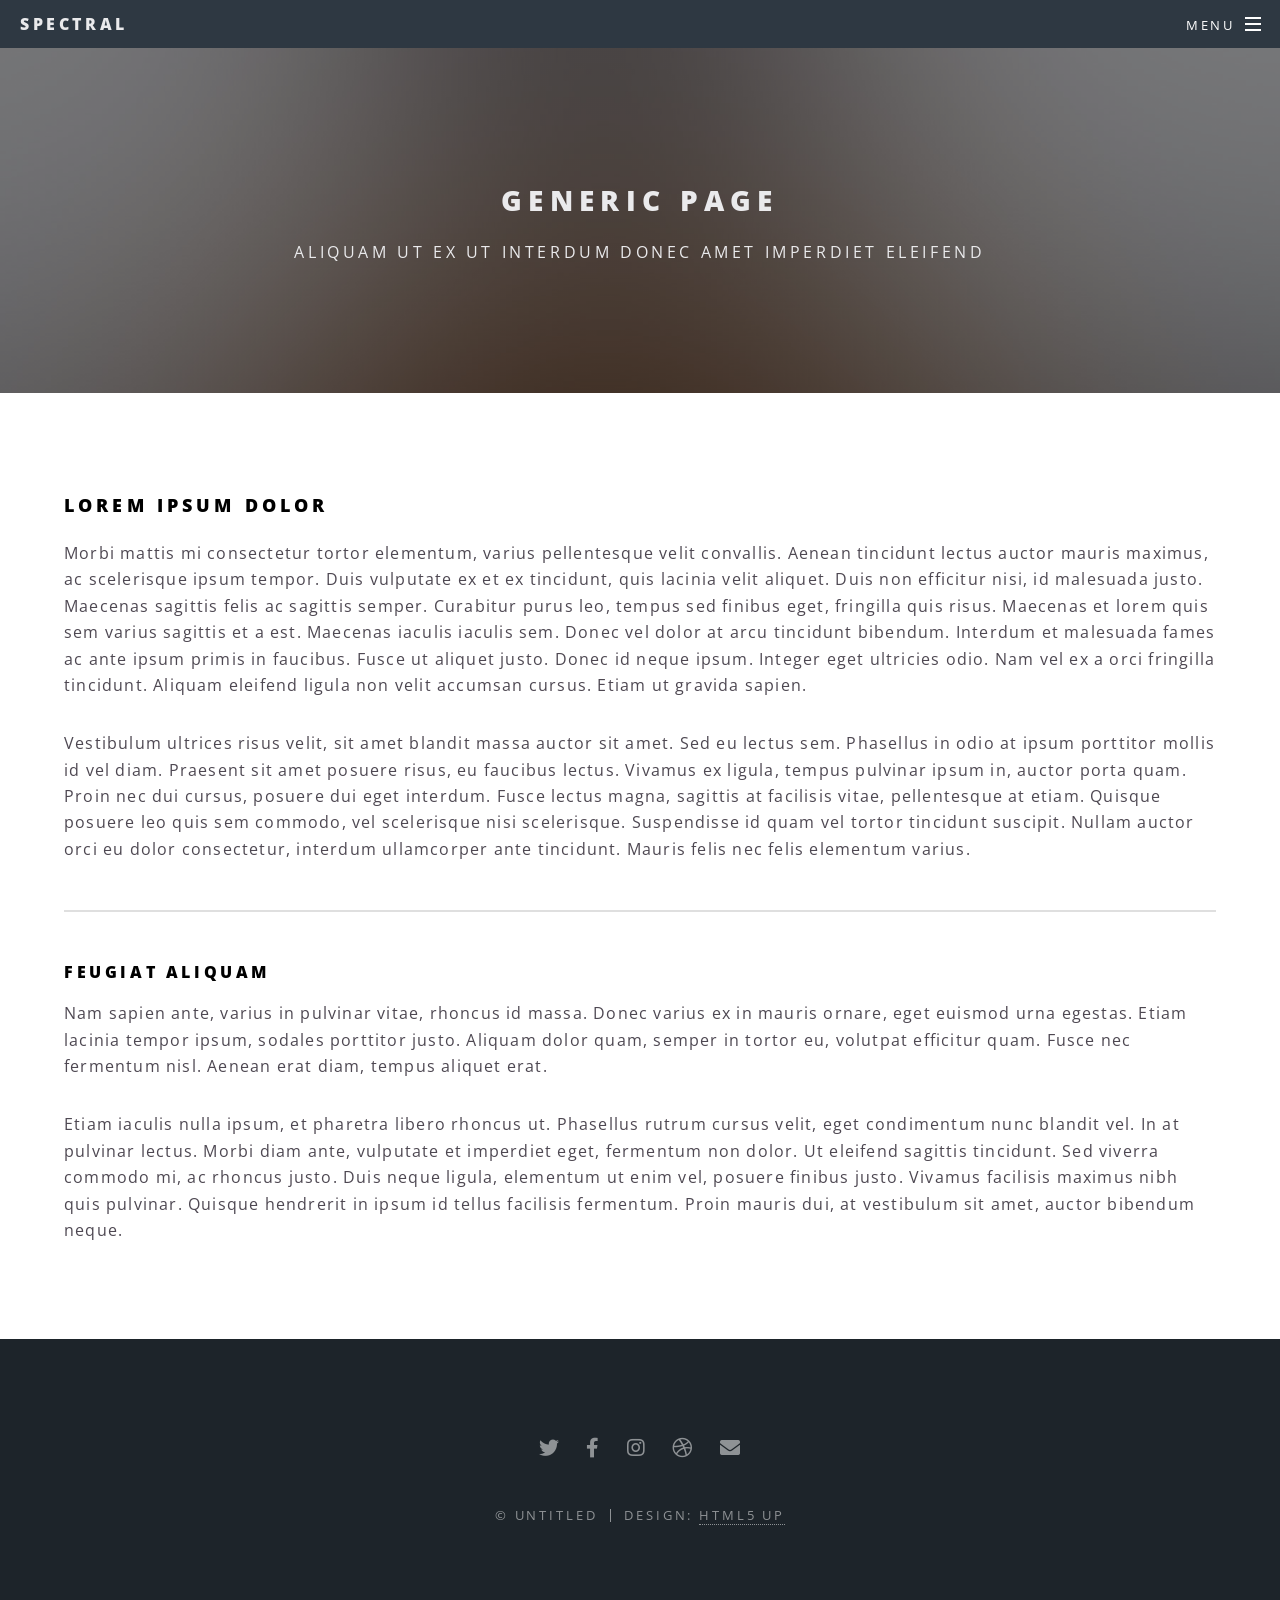
<file: generic.html>
<!DOCTYPE HTML>
<!--
	Spectral by HTML5 UP
	html5up.net | @ajlkn
	Free for personal and commercial use under the CCA 3.0 license (html5up.net/license)
-->
<html>
	<head>
		<title>Generic - Spectral by HTML5 UP</title>
		<meta charset="utf-8" />
		<meta name="viewport" content="width=device-width, initial-scale=1, user-scalable=no" />
		<link rel="stylesheet" href="assets/css/main.css" />
		<noscript><link rel="stylesheet" href="assets/css/noscript.css" /></noscript>
	</head>
	<body class="is-preload">

		<!-- Page Wrapper -->
			<div id="page-wrapper">

				<!-- Header -->
					<header id="header">
						<h1><a href="index.html">Spectral</a></h1>
						<nav id="nav">
							<ul>
								<li class="special">
									<a href="#menu" class="menuToggle"><span>Menu</span></a>
									<div id="menu">
										<ul>
											<li><a href="index.html">Home</a></li>
											<li><a href="generic.html">Generic</a></li>
											<li><a href="elements.html">Elements</a></li>
											<li><a href="#">Sign Up</a></li>
											<li><a href="#">Log In</a></li>
										</ul>
									</div>
								</li>
							</ul>
						</nav>
					</header>

				<!-- Main -->
					<article id="main">
						<header>
							<h2>Generic Page</h2>
							<p>Aliquam ut ex ut interdum donec amet imperdiet eleifend</p>
						</header>
						<section class="wrapper style5">
							<div class="inner">

								<h3>Lorem ipsum dolor</h3>
								<p>Morbi mattis mi consectetur tortor elementum, varius pellentesque velit convallis. Aenean tincidunt lectus auctor mauris maximus, ac scelerisque ipsum tempor. Duis vulputate ex et ex tincidunt, quis lacinia velit aliquet. Duis non efficitur nisi, id malesuada justo. Maecenas sagittis felis ac sagittis semper. Curabitur purus leo, tempus sed finibus eget, fringilla quis risus. Maecenas et lorem quis sem varius sagittis et a est. Maecenas iaculis iaculis sem. Donec vel dolor at arcu tincidunt bibendum. Interdum et malesuada fames ac ante ipsum primis in faucibus. Fusce ut aliquet justo. Donec id neque ipsum. Integer eget ultricies odio. Nam vel ex a orci fringilla tincidunt. Aliquam eleifend ligula non velit accumsan cursus. Etiam ut gravida sapien.</p>

								<p>Vestibulum ultrices risus velit, sit amet blandit massa auctor sit amet. Sed eu lectus sem. Phasellus in odio at ipsum porttitor mollis id vel diam. Praesent sit amet posuere risus, eu faucibus lectus. Vivamus ex ligula, tempus pulvinar ipsum in, auctor porta quam. Proin nec dui cursus, posuere dui eget interdum. Fusce lectus magna, sagittis at facilisis vitae, pellentesque at etiam. Quisque posuere leo quis sem commodo, vel scelerisque nisi scelerisque. Suspendisse id quam vel tortor tincidunt suscipit. Nullam auctor orci eu dolor consectetur, interdum ullamcorper ante tincidunt. Mauris felis nec felis elementum varius.</p>

								<hr />

								<h4>Feugiat aliquam</h4>
								<p>Nam sapien ante, varius in pulvinar vitae, rhoncus id massa. Donec varius ex in mauris ornare, eget euismod urna egestas. Etiam lacinia tempor ipsum, sodales porttitor justo. Aliquam dolor quam, semper in tortor eu, volutpat efficitur quam. Fusce nec fermentum nisl. Aenean erat diam, tempus aliquet erat.</p>

								<p>Etiam iaculis nulla ipsum, et pharetra libero rhoncus ut. Phasellus rutrum cursus velit, eget condimentum nunc blandit vel. In at pulvinar lectus. Morbi diam ante, vulputate et imperdiet eget, fermentum non dolor. Ut eleifend sagittis tincidunt. Sed viverra commodo mi, ac rhoncus justo. Duis neque ligula, elementum ut enim vel, posuere finibus justo. Vivamus facilisis maximus nibh quis pulvinar. Quisque hendrerit in ipsum id tellus facilisis fermentum. Proin mauris dui, at vestibulum sit amet, auctor bibendum neque.</p>

							</div>
						</section>
					</article>

				<!-- Footer -->
					<footer id="footer">
						<ul class="icons">
							<li><a href="#" class="icon brands fa-twitter"><span class="label">Twitter</span></a></li>
							<li><a href="#" class="icon brands fa-facebook-f"><span class="label">Facebook</span></a></li>
							<li><a href="#" class="icon brands fa-instagram"><span class="label">Instagram</span></a></li>
							<li><a href="#" class="icon brands fa-dribbble"><span class="label">Dribbble</span></a></li>
							<li><a href="#" class="icon solid fa-envelope"><span class="label">Email</span></a></li>
						</ul>
						<ul class="copyright">
							<li>&copy; Untitled</li><li>Design: <a href="http://html5up.net">HTML5 UP</a></li>
						</ul>
					</footer>

			</div>

		<!-- Scripts -->
			<script src="assets/js/jquery.min.js"></script>
			<script src="assets/js/jquery.scrollex.min.js"></script>
			<script src="assets/js/jquery.scrolly.min.js"></script>
			<script src="assets/js/browser.min.js"></script>
			<script src="assets/js/breakpoints.min.js"></script>
			<script src="assets/js/util.js"></script>
			<script src="assets/js/main.js"></script>

	</body>
</html>
</file>
<file: assets/css/noscript.css>
/*
	Spectral by HTML5 UP
	html5up.net | @ajlkn
	Free for personal and commercial use under the CCA 3.0 license (html5up.net/license)
*/

/* Banner */

	body.is-preload #banner h2 {
		-moz-transform: none;
		-webkit-transform: none;
		-ms-transform: none;
		transform: none;
		opacity: 1;
	}

		body.is-preload #banner h2:before, body.is-preload #banner h2:after {
			width: 100%;
		}

	body.is-preload #banner .more {
		-moz-transform: none;
		-webkit-transform: none;
		-ms-transform: none;
		transform: none;
		opacity: 1;
	}

	body.is-preload #banner:after {
		opacity: 0;
	}
</file>
<file: assets/css/main.css>
@import url(fontawesome-all.min.css);
@import url("https://fonts.googleapis.com/css?family=Open+Sans:400,400italic,600,600italic,800,800italic");

/*
	Spectral by HTML5 UP
	html5up.net | @ajlkn
	Free for personal and commercial use under the CCA 3.0 license (html5up.net/license)
*/

html, body, div, span, applet, object,
iframe, h1, h2, h3, h4, h5, h6, p, blockquote,
pre, a, abbr, acronym, address, big, cite,
code, del, dfn, em, img, ins, kbd, q, s, samp,
small, strike, strong, sub, sup, tt, var, b,
u, i, center, dl, dt, dd, ol, ul, li, fieldset,
form, label, legend, table, caption, tbody,
tfoot, thead, tr, th, td, article, aside,
canvas, details, embed, figure, figcaption,
footer, header, hgroup, menu, nav, output, ruby,
section, summary, time, mark, audio, video {
	margin: 0;
	padding: 0;
	border: 0;
	font-size: 100%;
	font: inherit;
	vertical-align: baseline;}

article, aside, details, figcaption, figure,
footer, header, hgroup, menu, nav, section {
	display: block;}

body {
	line-height: 1;
}

ol, ul {
	list-style: none;
}

blockquote, q {
	quotes: none;
}

	blockquote:before, blockquote:after, q:before, q:after {
		content: '';
		content: none;
	}

table {
	border-collapse: collapse;
	border-spacing: 0;
}

body {
	-webkit-text-size-adjust: none;
}

mark {
	background-color: #eaeaec;
	color: inherit;
}

input::-moz-focus-inner {
	border: 0;
	padding: 0;
}

input, select, textarea {
	-moz-appearance: none;
	-webkit-appearance: none;
	-ms-appearance: none;
	appearance: none;
}

/* Basic */

	@-ms-viewport {
		width: device-width;
	}

	html {
		box-sizing: border-box;
	}

	*, *:before, *:after {
		box-sizing: inherit;
	}

	body {
		background: ##000000;
	}

		body.is-preload *, body.is-preload *:before, body.is-preload *:after {
			-moz-animation: none !important;
			-webkit-animation: none !important;
			-ms-animation: none !important;
			animation: none !important;
			-moz-transition: none !important;
			-webkit-transition: none !important;
			-ms-transition: none !important;
			transition: none !important;
		}

	body, input, select, textarea {
		color: #eaeaec;
		font-family: "Open Sans", Helvetica, sans-serif;
		font-size: 15pt;
		font-weight: 400;
		letter-spacing: 0.075em;
		line-height: 1.65em;
	}

		@media screen and (max-width: 1680px) {

			body, input, select, textarea {
				font-size: 13pt;
			}

		}

		@media screen and (max-width: 1280px) {

			body, input, select, textarea {
				font-size: 12pt;
			}

		}

		@media screen and (max-width: 736px) {

			body, input, select, textarea {
				font-size: 11pt;
				letter-spacing: 0.0375em;
			}

		}

	a {
		-moz-transition: color 0.2s ease, border-bottom-color 0.2s ease;
		-webkit-transition: color 0.2s ease, border-bottom-color 0.2s ease;
		-ms-transition: color 0.2s ease, border-bottom-color 0.2s ease;
		transition: color 0.2s ease, border-bottom-color 0.2s ease;
		border-bottom: dotted 1px;
		color: inherit;
		text-decoration: none;
	}

		a:hover {
			border-bottom-color: #eaeaec;
		}

	strong, b {
		color: #fff;
		font-weight: 600;
	}

	em, i {
		font-style: italic;
	}

	p {
		margin: 0 0 2em 0;
	}

	h1, h2, h3, h4, h5, h6 {
		color: #eaeaec;
		font-weight: 800;
		letter-spacing: 0.225em;
		line-height: 1em;
		margin: 0 0 1em 0;
		text-transform: uppercase;
	}

		h1 a, h2 a, h3 a, h4 a, h5 a, h6 a {
			color: inherit;
			text-decoration: none;
		}

	h2 {
		font-size: 1.35em;
		line-height: 1.75em;
	}

		@media screen and (max-width: 736px) {

			h2 {
				font-size: 1.1em;
				line-height: 1.65em;
			}

		}

	h3 {
		font-size: 1.15em;
		line-height: 1.75em;
	}

		@media screen and (max-width: 736px) {

			h3 {
				font-size: 1em;
				line-height: 1.65em;
			}

		}

	h4 {
		font-size: 1em;
		line-height: 1.5em;
	}

	h5 {
		font-size: 0.8em;
		line-height: 1.5em;
	}

	h6 {
		font-size: 0.7em;
		line-height: 1.5em;
	}

	sub {
		font-size: 0.8em;
		position: relative;
		top: 0.5em;
	}

	sup {
		font-size: 0.8em;
		position: relative;
		top: -0.5em;
	}

	hr {
		border: 0;
		border-bottom: solid 2px #fff;
		margin: 3em 0;
	}

		hr.major {
			margin: 4.5em 0;
		}

	blockquote {
		border-left: solid 4px #fff;
		font-style: italic;
		margin: 0 0 2em 0;
		padding: 0.5em 0 0.5em 2em;
	}

	code {
		background: rgba(144, 144, 144, 0.25);
		border-radius: 3px;
		font-family: "Courier New", monospace;
		font-size: 0.9em;
		letter-spacing: 0;
		margin: 0 0.25em;
		padding: 0.25em 0.65em;
	}

	pre {
		-webkit-overflow-scrolling: touch;
		font-family: "Courier New", monospace;
		font-size: 0.9em;
		margin: 0 0 2em 0;
	}

		pre code {
			display: block;
			line-height: 1.75em;
			padding: 1em 1.5em;
			overflow-x: auto;
		}

	.align-left {
		text-align: left;
	}

	.align-center {
		text-align: center;
	}

	.align-right {
		text-align: right;
	}

/* Row */

	.row {
		display: flex;
		flex-wrap: wrap;
		box-sizing: border-box;
		align-items: stretch;
	}

		.row > * {
			box-sizing: border-box;
		}

		.row.gtr-uniform > * > :last-child {
			margin-bottom: 0;
		}

		.row.aln-left {
			justify-content: flex-start;
		}

		.row.aln-center {
			justify-content: center;
		}

		.row.aln-right {
			justify-content: flex-end;
		}

		.row.aln-top {
			align-items: flex-start;
		}

		.row.aln-middle {
			align-items: center;
		}

		.row.aln-bottom {
			align-items: flex-end;
		}

		.row > .imp {
			order: -1;
		}

		.row > .col-1 {
			width: 8.33333%;
		}

		.row > .off-1 {
			margin-left: 8.33333%;
		}

		.row > .col-2 {
			width: 16.66667%;
		}

		.row > .off-2 {
			margin-left: 16.66667%;
		}

		.row > .col-3 {
			width: 25%;
		}

		.row > .off-3 {
			margin-left: 25%;
		}

		.row > .col-4 {
			width: 33.33333%;
		}

		.row > .off-4 {
			margin-left: 33.33333%;
		}

		.row > .col-5 {
			width: 41.66667%;
		}

		.row > .off-5 {
			margin-left: 41.66667%;
		}

		.row > .col-6 {
			width: 50%;
		}

		.row > .off-6 {
			margin-left: 50%;
		}

		.row > .col-7 {
			width: 58.33333%;
		}

		.row > .off-7 {
			margin-left: 58.33333%;
		}

		.row > .col-8 {
			width: 66.66667%;
		}

		.row > .off-8 {
			margin-left: 66.66667%;
		}

		.row > .col-9 {
			width: 75%;
		}

		.row > .off-9 {
			margin-left: 75%;
		}

		.row > .col-10 {
			width: 83.33333%;
		}

		.row > .off-10 {
			margin-left: 83.33333%;
		}

		.row > .col-11 {
			width: 91.66667%;
		}

		.row > .off-11 {
			margin-left: 91.66667%;
		}

		.row > .col-12 {
			width: 100%;
		}

		.row > .off-12 {
			margin-left: 100%;
		}

		.row.gtr-0 {
			margin-top: 0;
			margin-left: 0em;
		}

			.row.gtr-0 > * {
				padding: 0 0 0 0em;
			}

			.row.gtr-0.gtr-uniform {
				margin-top: 0em;
			}

				.row.gtr-0.gtr-uniform > * {
					padding-top: 0em;
				}

		.row.gtr-25 {
			margin-top: 0;
			margin-left: -0.375em;
		}

			.row.gtr-25 > * {
				padding: 0 0 0 0.375em;
			}

			.row.gtr-25.gtr-uniform {
				margin-top: -0.375em;
			}

				.row.gtr-25.gtr-uniform > * {
					padding-top: 0.375em;
				}

		.row.gtr-50 {
			margin-top: 0;
			margin-left: -0.75em;
		}

			.row.gtr-50 > * {
				padding: 0 0 0 0.75em;
			}

			.row.gtr-50.gtr-uniform {
				margin-top: -0.75em;
			}

				.row.gtr-50.gtr-uniform > * {
					padding-top: 0.75em;
				}

		.row {
			margin-top: 0;
			margin-left: -1.5em;
		}

			.row > * {
				padding: 0 0 0 1.5em;
			}

			.row.gtr-uniform {
				margin-top: -1.5em;
			}

				.row.gtr-uniform > * {
					padding-top: 1.5em;
				}

		.row.gtr-150 {
			margin-top: 0;
			margin-left: -2.25em;
		}

			.row.gtr-150 > * {
				padding: 0 0 0 2.25em;
			}

			.row.gtr-150.gtr-uniform {
				margin-top: -2.25em;
			}

				.row.gtr-150.gtr-uniform > * {
					padding-top: 2.25em;
				}

		.row.gtr-200 {
			margin-top: 0;
			margin-left: -3em;
		}

			.row.gtr-200 > * {
				padding: 0 0 0 3em;
			}

			.row.gtr-200.gtr-uniform {
				margin-top: -3em;
			}

				.row.gtr-200.gtr-uniform > * {
					padding-top: 3em;
				}

		@media screen and (max-width: 1680px) {

			.row {
				display: flex;
				flex-wrap: wrap;
				box-sizing: border-box;
				align-items: stretch;
			}

				.row > * {
					box-sizing: border-box;
				}

				.row.gtr-uniform > * > :last-child {
					margin-bottom: 0;
				}

				.row.aln-left {
					justify-content: flex-start;
				}

				.row.aln-center {
					justify-content: center;
				}

				.row.aln-right {
					justify-content: flex-end;
				}

				.row.aln-top {
					align-items: flex-start;
				}

				.row.aln-middle {
					align-items: center;
				}

				.row.aln-bottom {
					align-items: flex-end;
				}

				.row > .imp-xlarge {
					order: -1;
				}

				.row > .col-1-xlarge {
					width: 8.33333%;
				}

				.row > .off-1-xlarge {
					margin-left: 8.33333%;
				}

				.row > .col-2-xlarge {
					width: 16.66667%;
				}

				.row > .off-2-xlarge {
					margin-left: 16.66667%;
				}

				.row > .col-3-xlarge {
					width: 25%;
				}

				.row > .off-3-xlarge {
					margin-left: 25%;
				}

				.row > .col-4-xlarge {
					width: 33.33333%;
				}

				.row > .off-4-xlarge {
					margin-left: 33.33333%;
				}

				.row > .col-5-xlarge {
					width: 41.66667%;
				}

				.row > .off-5-xlarge {
					margin-left: 41.66667%;
				}

				.row > .col-6-xlarge {
					width: 50%;
				}

				.row > .off-6-xlarge {
					margin-left: 50%;
				}

				.row > .col-7-xlarge {
					width: 58.33333%;
				}

				.row > .off-7-xlarge {
					margin-left: 58.33333%;
				}

				.row > .col-8-xlarge {
					width: 66.66667%;
				}

				.row > .off-8-xlarge {
					margin-left: 66.66667%;
				}

				.row > .col-9-xlarge {
					width: 75%;
				}

				.row > .off-9-xlarge {
					margin-left: 75%;
				}

				.row > .col-10-xlarge {
					width: 83.33333%;
				}

				.row > .off-10-xlarge {
					margin-left: 83.33333%;
				}

				.row > .col-11-xlarge {
					width: 91.66667%;
				}

				.row > .off-11-xlarge {
					margin-left: 91.66667%;
				}

				.row > .col-12-xlarge {
					width: 100%;
				}

				.row > .off-12-xlarge {
					margin-left: 100%;
				}

				.row.gtr-0 {
					margin-top: 0;
					margin-left: 0em;
				}

					.row.gtr-0 > * {
						padding: 0 0 0 0em;
					}

					.row.gtr-0.gtr-uniform {
						margin-top: 0em;
					}

						.row.gtr-0.gtr-uniform > * {
							padding-top: 0em;
						}

				.row.gtr-25 {
					margin-top: 0;
					margin-left: -0.375em;
				}

					.row.gtr-25 > * {
						padding: 0 0 0 0.375em;
					}

					.row.gtr-25.gtr-uniform {
						margin-top: -0.375em;
					}

						.row.gtr-25.gtr-uniform > * {
							padding-top: 0.375em;
						}

				.row.gtr-50 {
					margin-top: 0;
					margin-left: -0.75em;
				}

					.row.gtr-50 > * {
						padding: 0 0 0 0.75em;
					}

					.row.gtr-50.gtr-uniform {
						margin-top: -0.75em;
					}

						.row.gtr-50.gtr-uniform > * {
							padding-top: 0.75em;
						}

				.row {
					margin-top: 0;
					margin-left: -1.5em;
				}

					.row > * {
						padding: 0 0 0 1.5em;
					}

					.row.gtr-uniform {
						margin-top: -1.5em;
					}

						.row.gtr-uniform > * {
							padding-top: 1.5em;
						}

				.row.gtr-150 {
					margin-top: 0;
					margin-left: -2.25em;
				}

					.row.gtr-150 > * {
						padding: 0 0 0 2.25em;
					}

					.row.gtr-150.gtr-uniform {
						margin-top: -2.25em;
					}

						.row.gtr-150.gtr-uniform > * {
							padding-top: 2.25em;
						}

				.row.gtr-200 {
					margin-top: 0;
					margin-left: -3em;
				}

					.row.gtr-200 > * {
						padding: 0 0 0 3em;
					}

					.row.gtr-200.gtr-uniform {
						margin-top: -3em;
					}

						.row.gtr-200.gtr-uniform > * {
							padding-top: 3em;
						}

		}

		@media screen and (max-width: 1280px) {

			.row {
				display: flex;
				flex-wrap: wrap;
				box-sizing: border-box;
				align-items: stretch;
			}

				.row > * {
					box-sizing: border-box;
				}

				.row.gtr-uniform > * > :last-child {
					margin-bottom: 0;
				}

				.row.aln-left {
					justify-content: flex-start;
				}

				.row.aln-center {
					justify-content: center;
				}

				.row.aln-right {
					justify-content: flex-end;
				}

				.row.aln-top {
					align-items: flex-start;
				}

				.row.aln-middle {
					align-items: center;
				}

				.row.aln-bottom {
					align-items: flex-end;
				}

				.row > .imp-large {
					order: -1;
				}

				.row > .col-1-large {
					width: 8.33333%;
				}

				.row > .off-1-large {
					margin-left: 8.33333%;
				}

				.row > .col-2-large {
					width: 16.66667%;
				}

				.row > .off-2-large {
					margin-left: 16.66667%;
				}

				.row > .col-3-large {
					width: 25%;
				}

				.row > .off-3-large {
					margin-left: 25%;
				}

				.row > .col-4-large {
					width: 33.33333%;
				}

				.row > .off-4-large {
					margin-left: 33.33333%;
				}

				.row > .col-5-large {
					width: 41.66667%;
				}

				.row > .off-5-large {
					margin-left: 41.66667%;
				}

				.row > .col-6-large {
					width: 50%;
				}

				.row > .off-6-large {
					margin-left: 50%;
				}

				.row > .col-7-large {
					width: 58.33333%;
				}

				.row > .off-7-large {
					margin-left: 58.33333%;
				}

				.row > .col-8-large {
					width: 66.66667%;
				}

				.row > .off-8-large {
					margin-left: 66.66667%;
				}

				.row > .col-9-large {
					width: 75%;
				}

				.row > .off-9-large {
					margin-left: 75%;
				}

				.row > .col-10-large {
					width: 83.33333%;
				}

				.row > .off-10-large {
					margin-left: 83.33333%;
				}

				.row > .col-11-large {
					width: 91.66667%;
				}

				.row > .off-11-large {
					margin-left: 91.66667%;
				}

				.row > .col-12-large {
					width: 100%;
				}

				.row > .off-12-large {
					margin-left: 100%;
				}

				.row.gtr-0 {
					margin-top: 0;
					margin-left: 0em;
				}

					.row.gtr-0 > * {
						padding: 0 0 0 0em;
					}

					.row.gtr-0.gtr-uniform {
						margin-top: 0em;
					}

						.row.gtr-0.gtr-uniform > * {
							padding-top: 0em;
						}

				.row.gtr-25 {
					margin-top: 0;
					margin-left: -0.375em;
				}

					.row.gtr-25 > * {
						padding: 0 0 0 0.375em;
					}

					.row.gtr-25.gtr-uniform {
						margin-top: -0.375em;
					}

						.row.gtr-25.gtr-uniform > * {
							padding-top: 0.375em;
						}

				.row.gtr-50 {
					margin-top: 0;
					margin-left: -0.75em;
				}

					.row.gtr-50 > * {
						padding: 0 0 0 0.75em;
					}

					.row.gtr-50.gtr-uniform {
						margin-top: -0.75em;
					}

						.row.gtr-50.gtr-uniform > * {
							padding-top: 0.75em;
						}

				.row {
					margin-top: 0;
					margin-left: -1.5em;
				}

					.row > * {
						padding: 0 0 0 1.5em;
					}

					.row.gtr-uniform {
						margin-top: -1.5em;
					}

						.row.gtr-uniform > * {
							padding-top: 1.5em;
						}

				.row.gtr-150 {
					margin-top: 0;
					margin-left: -2.25em;
				}

					.row.gtr-150 > * {
						padding: 0 0 0 2.25em;
					}

					.row.gtr-150.gtr-uniform {
						margin-top: -2.25em;
					}

						.row.gtr-150.gtr-uniform > * {
							padding-top: 2.25em;
						}

				.row.gtr-200 {
					margin-top: 0;
					margin-left: -3em;
				}

					.row.gtr-200 > * {
						padding: 0 0 0 3em;
					}

					.row.gtr-200.gtr-uniform {
						margin-top: -3em;
					}

						.row.gtr-200.gtr-uniform > * {
							padding-top: 3em;
						}

		}

		@media screen and (max-width: 980px) {

			.row {
				display: flex;
				flex-wrap: wrap;
				box-sizing: border-box;
				align-items: stretch;
			}

				.row > * {
					box-sizing: border-box;
				}

				.row.gtr-uniform > * > :last-child {
					margin-bottom: 0;
				}

				.row.aln-left {
					justify-content: flex-start;
				}

				.row.aln-center {
					justify-content: center;
				}

				.row.aln-right {
					justify-content: flex-end;
				}

				.row.aln-top {
					align-items: flex-start;
				}

				.row.aln-middle {
					align-items: center;
				}

				.row.aln-bottom {
					align-items: flex-end;
				}

				.row > .imp-medium {
					order: -1;
				}

				.row > .col-1-medium {
					width: 8.33333%;
				}

				.row > .off-1-medium {
					margin-left: 8.33333%;
				}

				.row > .col-2-medium {
					width: 16.66667%;
				}

				.row > .off-2-medium {
					margin-left: 16.66667%;
				}

				.row > .col-3-medium {
					width: 25%;
				}

				.row > .off-3-medium {
					margin-left: 25%;
				}

				.row > .col-4-medium {
					width: 33.33333%;
				}

				.row > .off-4-medium {
					margin-left: 33.33333%;
				}

				.row > .col-5-medium {
					width: 41.66667%;
				}

				.row > .off-5-medium {
					margin-left: 41.66667%;
				}

				.row > .col-6-medium {
					width: 50%;
				}

				.row > .off-6-medium {
					margin-left: 50%;
				}

				.row > .col-7-medium {
					width: 58.33333%;
				}

				.row > .off-7-medium {
					margin-left: 58.33333%;
				}

				.row > .col-8-medium {
					width: 66.66667%;
				}

				.row > .off-8-medium {
					margin-left: 66.66667%;
				}

				.row > .col-9-medium {
					width: 75%;
				}

				.row > .off-9-medium {
					margin-left: 75%;
				}

				.row > .col-10-medium {
					width: 83.33333%;
				}

				.row > .off-10-medium {
					margin-left: 83.33333%;
				}

				.row > .col-11-medium {
					width: 91.66667%;
				}

				.row > .off-11-medium {
					margin-left: 91.66667%;
				}

				.row > .col-12-medium {
					width: 100%;
				}

				.row > .off-12-medium {
					margin-left: 100%;
				}

				.row.gtr-0 {
					margin-top: 0;
					margin-left: 0em;
				}

					.row.gtr-0 > * {
						padding: 0 0 0 0em;
					}

					.row.gtr-0.gtr-uniform {
						margin-top: 0em;
					}

						.row.gtr-0.gtr-uniform > * {
							padding-top: 0em;
						}

				.row.gtr-25 {
					margin-top: 0;
					margin-left: -0.375em;
				}

					.row.gtr-25 > * {
						padding: 0 0 0 0.375em;
					}

					.row.gtr-25.gtr-uniform {
						margin-top: -0.375em;
					}

						.row.gtr-25.gtr-uniform > * {
							padding-top: 0.375em;
						}

				.row.gtr-50 {
					margin-top: 0;
					margin-left: -0.75em;
				}

					.row.gtr-50 > * {
						padding: 0 0 0 0.75em;
					}

					.row.gtr-50.gtr-uniform {
						margin-top: -0.75em;
					}

						.row.gtr-50.gtr-uniform > * {
							padding-top: 0.75em;
						}

				.row {
					margin-top: 0;
					margin-left: -1.5em;
				}

					.row > * {
						padding: 0 0 0 1.5em;
					}

					.row.gtr-uniform {
						margin-top: -1.5em;
					}

						.row.gtr-uniform > * {
							padding-top: 1.5em;
						}

				.row.gtr-150 {
					margin-top: 0;
					margin-left: -2.25em;
				}

					.row.gtr-150 > * {
						padding: 0 0 0 2.25em;
					}

					.row.gtr-150.gtr-uniform {
						margin-top: -2.25em;
					}

						.row.gtr-150.gtr-uniform > * {
							padding-top: 2.25em;
						}

				.row.gtr-200 {
					margin-top: 0;
					margin-left: -3em;
				}

					.row.gtr-200 > * {
						padding: 0 0 0 3em;
					}

					.row.gtr-200.gtr-uniform {
						margin-top: -3em;
					}

						.row.gtr-200.gtr-uniform > * {
							padding-top: 3em;
						}

		}

		@media screen and (max-width: 736px) {

			.row {
				display: flex;
				flex-wrap: wrap;
				box-sizing: border-box;
				align-items: stretch;
			}

				.row > * {
					box-sizing: border-box;
				}

				.row.gtr-uniform > * > :last-child {
					margin-bottom: 0;
				}

				.row.aln-left {
					justify-content: flex-start;
				}

				.row.aln-center {
					justify-content: center;
				}

				.row.aln-right {
					justify-content: flex-end;
				}

				.row.aln-top {
					align-items: flex-start;
				}

				.row.aln-middle {
					align-items: center;
				}

				.row.aln-bottom {
					align-items: flex-end;
				}

				.row > .imp-small {
					order: -1;
				}

				.row > .col-1-small {
					width: 8.33333%;
				}

				.row > .off-1-small {
					margin-left: 8.33333%;
				}

				.row > .col-2-small {
					width: 16.66667%;
				}

				.row > .off-2-small {
					margin-left: 16.66667%;
				}

				.row > .col-3-small {
					width: 25%;
				}

				.row > .off-3-small {
					margin-left: 25%;
				}

				.row > .col-4-small {
					width: 33.33333%;
				}

				.row > .off-4-small {
					margin-left: 33.33333%;
				}

				.row > .col-5-small {
					width: 41.66667%;
				}

				.row > .off-5-small {
					margin-left: 41.66667%;
				}

				.row > .col-6-small {
					width: 50%;
				}

				.row > .off-6-small {
					margin-left: 50%;
				}

				.row > .col-7-small {
					width: 58.33333%;
				}

				.row > .off-7-small {
					margin-left: 58.33333%;
				}

				.row > .col-8-small {
					width: 66.66667%;
				}

				.row > .off-8-small {
					margin-left: 66.66667%;
				}

				.row > .col-9-small {
					width: 75%;
				}

				.row > .off-9-small {
					margin-left: 75%;
				}

				.row > .col-10-small {
					width: 83.33333%;
				}

				.row > .off-10-small {
					margin-left: 83.33333%;
				}

				.row > .col-11-small {
					width: 91.66667%;
				}

				.row > .off-11-small {
					margin-left: 91.66667%;
				}

				.row > .col-12-small {
					width: 100%;
				}

				.row > .off-12-small {
					margin-left: 100%;
				}

				.row.gtr-0 {
					margin-top: 0;
					margin-left: 0em;
				}

					.row.gtr-0 > * {
						padding: 0 0 0 0em;
					}

					.row.gtr-0.gtr-uniform {
						margin-top: 0em;
					}

						.row.gtr-0.gtr-uniform > * {
							padding-top: 0em;
						}

				.row.gtr-25 {
					margin-top: 0;
					margin-left: -0.375em;
				}

					.row.gtr-25 > * {
						padding: 0 0 0 0.375em;
					}

					.row.gtr-25.gtr-uniform {
						margin-top: -0.375em;
					}

						.row.gtr-25.gtr-uniform > * {
							padding-top: 0.375em;
						}

				.row.gtr-50 {
					margin-top: 0;
					margin-left: -0.75em;
				}

					.row.gtr-50 > * {
						padding: 0 0 0 0.75em;
					}

					.row.gtr-50.gtr-uniform {
						margin-top: -0.75em;
					}

						.row.gtr-50.gtr-uniform > * {
							padding-top: 0.75em;
						}

				.row {
					margin-top: 0;
					margin-left: -1.5em;
				}

					.row > * {
						padding: 0 0 0 1.5em;
					}

					.row.gtr-uniform {
						margin-top: -1.5em;
					}

						.row.gtr-uniform > * {
							padding-top: 1.5em;
						}

				.row.gtr-150 {
					margin-top: 0;
					margin-left: -2.25em;
				}

					.row.gtr-150 > * {
						padding: 0 0 0 2.25em;
					}

					.row.gtr-150.gtr-uniform {
						margin-top: -2.25em;
					}

						.row.gtr-150.gtr-uniform > * {
							padding-top: 2.25em;
						}

				.row.gtr-200 {
					margin-top: 0;
					margin-left: -3em;
				}

					.row.gtr-200 > * {
						padding: 0 0 0 3em;
					}

					.row.gtr-200.gtr-uniform {
						margin-top: -3em;
					}

						.row.gtr-200.gtr-uniform > * {
							padding-top: 3em;
						}

		}

		@media screen and (max-width: 480px) {

			.row {
				display: flex;
				flex-wrap: wrap;
				box-sizing: border-box;
				align-items: stretch;
			}

				.row > * {
					box-sizing: border-box;
				}

				.row.gtr-uniform > * > :last-child {
					margin-bottom: 0;
				}

				.row.aln-left {
					justify-content: flex-start;
				}

				.row.aln-center {
					justify-content: center;
				}

				.row.aln-right {
					justify-content: flex-end;
				}

				.row.aln-top {
					align-items: flex-start;
				}

				.row.aln-middle {
					align-items: center;
				}

				.row.aln-bottom {
					align-items: flex-end;
				}

				.row > .imp-xsmall {
					order: -1;
				}

				.row > .col-1-xsmall {
					width: 8.33333%;
				}

				.row > .off-1-xsmall {
					margin-left: 8.33333%;
				}

				.row > .col-2-xsmall {
					width: 16.66667%;
				}

				.row > .off-2-xsmall {
					margin-left: 16.66667%;
				}

				.row > .col-3-xsmall {
					width: 25%;
				}

				.row > .off-3-xsmall {
					margin-left: 25%;
				}

				.row > .col-4-xsmall {
					width: 33.33333%;
				}

				.row > .off-4-xsmall {
					margin-left: 33.33333%;
				}

				.row > .col-5-xsmall {
					width: 41.66667%;
				}

				.row > .off-5-xsmall {
					margin-left: 41.66667%;
				}

				.row > .col-6-xsmall {
					width: 50%;
				}

				.row > .off-6-xsmall {
					margin-left: 50%;
				}

				.row > .col-7-xsmall {
					width: 58.33333%;
				}

				.row > .off-7-xsmall {
					margin-left: 58.33333%;
				}

				.row > .col-8-xsmall {
					width: 66.66667%;
				}

				.row > .off-8-xsmall {
					margin-left: 66.66667%;
				}

				.row > .col-9-xsmall {
					width: 75%;
				}

				.row > .off-9-xsmall {
					margin-left: 75%;
				}

				.row > .col-10-xsmall {
					width: 83.33333%;
				}

				.row > .off-10-xsmall {
					margin-left: 83.33333%;
				}

				.row > .col-11-xsmall {
					width: 91.66667%;
				}

				.row > .off-11-xsmall {
					margin-left: 91.66667%;
				}

				.row > .col-12-xsmall {
					width: 100%;
				}

				.row > .off-12-xsmall {
					margin-left: 100%;
				}

				.row.gtr-0 {
					margin-top: 0;
					margin-left: 0em;
				}

					.row.gtr-0 > * {
						padding: 0 0 0 0em;
					}

					.row.gtr-0.gtr-uniform {
						margin-top: 0em;
					}

						.row.gtr-0.gtr-uniform > * {
							padding-top: 0em;
						}

				.row.gtr-25 {
					margin-top: 0;
					margin-left: -0.375em;
				}

					.row.gtr-25 > * {
						padding: 0 0 0 0.375em;
					}

					.row.gtr-25.gtr-uniform {
						margin-top: -0.375em;
					}

						.row.gtr-25.gtr-uniform > * {
							padding-top: 0.375em;
						}

				.row.gtr-50 {
					margin-top: 0;
					margin-left: -0.75em;
				}

					.row.gtr-50 > * {
						padding: 0 0 0 0.75em;
					}

					.row.gtr-50.gtr-uniform {
						margin-top: -0.75em;
					}

						.row.gtr-50.gtr-uniform > * {
							padding-top: 0.75em;
						}

				.row {
					margin-top: 0;
					margin-left: -1.5em;
				}

					.row > * {
						padding: 0 0 0 1.5em;
					}

					.row.gtr-uniform {
						margin-top: -1.5em;
					}

						.row.gtr-uniform > * {
							padding-top: 1.5em;
						}

				.row.gtr-150 {
					margin-top: 0;
					margin-left: -2.25em;
				}

					.row.gtr-150 > * {
						padding: 0 0 0 2.25em;
					}

					.row.gtr-150.gtr-uniform {
						margin-top: -2.25em;
					}

						.row.gtr-150.gtr-uniform > * {
							padding-top: 2.25em;
						}

				.row.gtr-200 {
					margin-top: 0;
					margin-left: -3em;
				}

					.row.gtr-200 > * {
						padding: 0 0 0 3em;
					}

					.row.gtr-200.gtr-uniform {
						margin-top: -3em;
					}

						.row.gtr-200.gtr-uniform > * {
							padding-top: 3em;
						}

		}

/* Section/Article */

	section.special, article.special {
		text-align: center;
	}

	header p {
		color: #000000;
		position: relative;
		top: -0.25em;
	}

	header h3 + p {
		font-size: 1.1em;
	}

	header h4 + p,
	header h5 + p,
	header h6 + p {
		font-size: 0.9em;
	}

	header.major {
		margin: 0 0 3.5em 0;
	}

		header.major h2, header.major h3, header.major h4, header.major h5, header.major h6 {
			border-bottom: solid 2px #fff;
			display: inline-block;
			padding-bottom: 1em;
			position: relative;
		}

			header.major h2:after, header.major h3:after, header.major h4:after, header.major h5:after, header.major h6:after {
				content: '';
				display: block;
				height: 1px;
			}

		header.major p {
			color: #eaeaec;
			top: 0;
		}

		@media screen and (max-width: 736px) {

			header.major {
				margin: 0 0 2em 0;
			}

		}

	@media screen and (max-width: 980px) {

		header br {
			display: none;
		}

	}

/* Form */

	form {
		margin: 0 0 2em 0;
	}

	label {
		color: #fff;
		display: block;
		font-size: 0.9em;
		font-weight: 600;
		margin: 0 0 1em 0;
	}

	input[type="text"],
	input[type="password"],
	input[type="email"],
	select,
	textarea {
		-moz-appearance: none;
		-webkit-appearance: none;
		-ms-appearance: none;
		appearance: none;
		background-color: (234, 234, 236, 0.25);
		border-radius: 3px;
		border: none;
		color: inherit;
		display: block;
		outline: 0;
		padding: 0 1em;
		text-decoration: none;
		width: 100%;
	}

		input[type="text"]:invalid,
		input[type="password"]:invalid,
		input[type="email"]:invalid,
		select:invalid,
		textarea:invalid {
			box-shadow: none;
		}

		input[type="text"]:focus,
		input[type="password"]:focus,
		input[type="email"]:focus,
		select:focus,
		textarea:focus {
			box-shadow: 0 0 0 2px #21b2a6;
		}

	select {
		background-size: 1.25em;
		background-repeat: no-repeat;
		background-position: calc(100% - 1em) center;
		height: 2.75em;
		padding-right: 2.75em;
		text-overflow: ellipsis;
	}

		select:focus::-ms-value {
			background-color: transparent;
		}

		select::-ms-expand {
			display: none;
		}

	input[type="text"],
	input[type="password"],
	input[type="email"],
	select {
		height: 2.75em;
	}

	textarea {
		padding: 0.75em 1em;
	}

	input[type="checkbox"],
	input[type="radio"] {
		-moz-appearance: none;
		-webkit-appearance: none;
		-ms-appearance: none;
		appearance: none;
		display: block;
		float: left;
		margin-right: -2em;
		opacity: 0;
		width: 1em;
		z-index: -1;
	}

		input[type="checkbox"] + label,
		input[type="radio"] + label {
			text-decoration: none;
			color: #fff;
			cursor: pointer;
			display: inline-block;
			font-size: 1em;
			font-weight: 400;
			padding-left: 2.4em;
			padding-right: 0.75em;
			position: relative;
		}

			input[type="checkbox"] + label:before,
			input[type="radio"] + label:before {
				-moz-osx-font-smoothing: grayscale;
				-webkit-font-smoothing: antialiased;
				display: inline-block;
				font-style: normal;
				font-variant: normal;
				text-rendering: auto;
				line-height: 1;
				text-transform: none !important;
				font-family: 'Font Awesome 5 Free';
				font-weight: 900;
			}

			input[type="checkbox"] + label:before,
			input[type="radio"] + label:before {
				background: rgba(144, 144, 144, 0.25);
				border-radius: 3px;
				content: '';
				display: inline-block;
				font-size: 0.8em;
				height: 2.0625em;
				left: 0;
				line-height: 2.0625em;
				position: absolute;
				text-align: center;
				top: 0;
				width: 2.0625em;
			}

		input[type="checkbox"]:checked + label:before,
		input[type="radio"]:checked + label:before {
			background: #2e3842;
			color: #fff;
			content: '\f00c';
		}

		input[type="checkbox"]:focus + label:before,
		input[type="radio"]:focus + label:before {
			box-shadow: 0 0 0 2px #21b2a6;
		}

	input[type="checkbox"] + label:before {
		border-radius: 3px;
	}

	input[type="radio"] + label:before {
		border-radius: 100%;
	}

	::-webkit-input-placeholder {
		color: rgba(255, 255, 255, 0.5) !important;
		opacity: 1.0;
	}

	:-moz-placeholder {
		color: rgba(255, 255, 255, 0.5) !important;
		opacity: 1.0;
	}

	::-moz-placeholder {
		color: rgba(255, 255, 255, 0.5) !important;
		opacity: 1.0;
	}

	:-ms-input-placeholder {
		color: rgba(255, 255, 255, 0.5) !important;
		opacity: 1.0;
	}

/* Box */

	.box {
		border-radius: 3px;
		border: solid 2px #fff;
		margin-bottom: 2em;
		padding: 1.5em;
	}

		.box > :last-child,
		.box > :last-child > :last-child,
		.box > :last-child > :last-child > :last-child {
			margin-bottom: 0;
		}

		.box.alt {
			border: 0;
			border-radius: 0;
			padding: 0;
		}

/* Icon */

	.icon {
		text-decoration: none;
		border-bottom: none;
		position: relative;
	}

		.icon:before {
			-moz-osx-font-smoothing: grayscale;
			-webkit-font-smoothing: antialiased;
			display: inline-block;
			font-style: normal;
			font-variant: normal;
			text-rendering: auto;
			line-height: 1;
			text-transform: none !important;
			font-family: 'Font Awesome 5 Free';
			font-weight: 400;
		}

		.icon > .label {
			display: none;
		}

		.icon:before {
			line-height: inherit;
		}

		.icon.solid:before {
			font-weight: 900;
		}

		.icon.brands:before {
			font-family: 'Font Awesome 5 Brands';
		}

		.icon.major {
			-moz-transform: rotate(-45deg);
			-webkit-transform: rotate(-45deg);
			-ms-transform: rotate(-45deg);
			transform: rotate(-45deg);
			border-radius: 3px;
			border: solid 2px #fff;
			display: inline-block;
			font-size: 1.35em;
			height: calc(3em + 2px);
			line-height: 3em;
			text-align: center;
			width: calc(3em + 2px);
		}

			.icon.major:before {
				-moz-transform: rotate(45deg);
				-webkit-transform: rotate(45deg);
				-ms-transform: rotate(45deg);
				transform: rotate(45deg);
				display: inline-block;
				font-size: 1.5em;
			}

			@media screen and (max-width: 736px) {

				.icon.major {
					font-size: 1em;
				}

			}

		.icon.style1 {
			color: #00ffcc;
		}

		.icon.style2 {
			color: #00f0ff;
		}

		.icon.style3 {
			color: #76ddff;
		}

/* Image */

	.image {
		border-radius: 3px;
		border: 0;
		display: inline-block;
		position: relative;
	}

		.image img {
			border-radius: 3px;
			display: block;
		}

		.image.left {
			float: left;
			margin: 0 2em 2em 0;
			top: 0.25em;
		}

		.image.right {
			float: right;
			margin: 0 0 2em 2em;
			top: 0.25em;
		}

		.image.left, .image.right {
			max-width: 40%;
		}

			.image.left img, .image.right img {
				width: 100%;
			}

		.image.fit {
			display: block;
			margin: 0 0 2em 0;
			width: 100%;
		}

			.image.fit img {
				width: 100%;
			}

/* List */

	ol {
		list-style: decimal;
		margin: 0 0 2em 0;
		padding-left: 1.25em;
	}

		ol li {
			padding-left: 0.25em;
		}

	ul {
		list-style: disc;
		margin: 0 0 2em 0;
		padding-left: 1em;
	}

		ul li {
			padding-left: 0.5em;
		}

		ul.alt {
			list-style: none;
			padding-left: 0;
		}

			ul.alt li {
				border-top: solid 1px #fff;
				padding: 0.5em 0;
			}

				ul.alt li:first-child {
					border-top: 0;
					padding-top: 0;
				}

	dl {
		margin: 0 0 2em 0;
	}

/* Actions */

	ul.actions {
		display: -moz-flex;
		display: -webkit-flex;
		display: -ms-flex;
		display: flex;
		cursor: default;
		list-style: none;
		margin-left: -1em;
		padding-left: 0;
	}

		ul.actions li {
			padding: 0 0 0 1em;
			vertical-align: middle;
		}

		ul.actions.special {
			-moz-justify-content: center;
			-webkit-justify-content: center;
			-ms-justify-content: center;
			justify-content: center;
			width: 100%;
			margin-left: 0;
		}

			ul.actions.special li:first-child {
				padding-left: 0;
			}

		ul.actions.stacked {
			-moz-flex-direction: column;
			-webkit-flex-direction: column;
			-ms-flex-direction: column;
			flex-direction: column;
			margin-left: 0;
		}

			ul.actions.stacked li {
				padding: 1em 0 0 0;
			}

				ul.actions.stacked li:first-child {
					padding-top: 0;
				}

		ul.actions.fit {
			width: calc(100% + 1em);
		}

			ul.actions.fit li {
				-moz-flex-grow: 1;
				-webkit-flex-grow: 1;
				-ms-flex-grow: 1;
				flex-grow: 1;
				-moz-flex-shrink: 1;
				-webkit-flex-shrink: 1;
				-ms-flex-shrink: 1;
				flex-shrink: 1;
				width: 100%;
			}

				ul.actions.fit li > * {
					width: 100%;
				}

			ul.actions.fit.stacked {
				width: 100%;
			}

		@media screen and (max-width: 480px) {

			ul.actions:not(.fixed) {
				-moz-flex-direction: column;
				-webkit-flex-direction: column;
				-ms-flex-direction: column;
				flex-direction: column;
				margin-left: 0;
				width: 100% !important;
			}

				ul.actions:not(.fixed) li {
					-moz-flex-grow: 1;
					-webkit-flex-grow: 1;
					-ms-flex-grow: 1;
					flex-grow: 1;
					-moz-flex-shrink: 1;
					-webkit-flex-shrink: 1;
					-ms-flex-shrink: 1;
					flex-shrink: 1;
					padding: 1em 0 0 0;
					text-align: center;
					width: 100%;
				}

					ul.actions:not(.fixed) li > * {
						width: 100%;
					}

					ul.actions:not(.fixed) li:first-child {
						padding-top: 0;
					}

					ul.actions:not(.fixed) li input[type="submit"],
					ul.actions:not(.fixed) li input[type="reset"],
					ul.actions:not(.fixed) li input[type="button"],
					ul.actions:not(.fixed) li button,
					ul.actions:not(.fixed) li .button {
						width: 100%;
					}

						ul.actions:not(.fixed) li input[type="submit"].icon:before,
						ul.actions:not(.fixed) li input[type="reset"].icon:before,
						ul.actions:not(.fixed) li input[type="button"].icon:before,
						ul.actions:not(.fixed) li button.icon:before,
						ul.actions:not(.fixed) li .button.icon:before {
							margin-left: -0.5em;
						}

		}

/* Icons */

	ul.icons {
		cursor: default;
		list-style: none;
		padding-left: 0;
	}

		ul.icons li {
			display: inline-block;
			padding: 0 1em 0 0;
		}

			ul.icons li:last-child {
				padding-right: 0 !important;
			}

		ul.icons.major {
			padding: 1em 0;
		}

			ul.icons.major li {
				padding-right: 3.5em;
			}

				@media screen and (max-width: 736px) {

					ul.icons.major li {
						padding: 0 1em !important;
					}

				}

/* Table */

	.table-wrapper {
		-webkit-overflow-scrolling: touch;
		overflow-x: auto;
	}

	table {
		margin: 0 0 2em 0;
		width: 100%;
	}

		table tbody tr {
			border: solid 1px #fff;
			border-left: 0;
			border-right: 0;
		}

			table tbody tr:nth-child(2n + 1) {
				background-color: rgba(234, 234, 236, 0.25);
			}

		table td {
			padding: 0.75em 0.75em;
		}

		table th {
			color: #eaeaec;
			font-size: 0.9em;
			font-weight: 600;
			padding: 0 0.75em 0.75em 0.75em;
			text-align: left;
		}

		table thead {
			border-bottom: solid 2px #fff;
		}

		table tfoot {
			border-top: solid 2px #fff;
		}

		table.alt {
			border-collapse: separate;
		}

			table.alt tbody tr td {
				border: solid 1px #fff;
				border-left-width: 0;
				border-top-width: 0;
			}

				table.alt tbody tr td:first-child {
					border-left-width: 1px;
				}

			table.alt tbody tr:first-child td {
				border-top-width: 1px;
			}

			table.alt thead {
				border-bottom: 0;
			}

			table.alt tfoot {
				border-top: 0;
			}

/* Button */

	input[type="submit"],
	input[type="reset"],
	input[type="button"],
	button,
	.button {
		-moz-appearance: none;
		-webkit-appearance: none;
		-ms-appearance: none;
		appearance: none;
		-moz-transition: background-color 0.2s ease-in-out, color 0.2s ease-in-out;
		-webkit-transition: background-color 0.2s ease-in-out, color 0.2s ease-in-out;
		-ms-transition: background-color 0.2s ease-in-out, color 0.2s ease-in-out;
		transition: background-color 0.2s ease-in-out, color 0.2s ease-in-out;
		background-color: transparent;
		border-radius: 3px;
		border: 0;
		box-shadow: inset 0 0 0 2px #fff;
		color: #fff;
		cursor: pointer;
		display: inline-block;
		font-size: 0.8em;
		font-weight: 600;
		height: 3.125em;
		letter-spacing: 0.225em;
		line-height: 3.125em;
		max-width: 30em;
		padding: 0 2.75em;
		text-align: center;
		text-decoration: none;
		text-transform: uppercase;
		white-space: nowrap;
		overflow: hidden;
		text-overflow: ellipsis;
	}

		input[type="submit"]:hover,
		input[type="reset"]:hover,
		input[type="button"]:hover,
		button:hover,
		.button:hover {
			background-color: rgba(0, 0, 0, 0.25);
		}

		input[type="submit"]:active,
		input[type="reset"]:active,
		input[type="button"]:active,
		button:active,
		.button:active {
			background-color: rgba(144, 144, 144, 0.5);
		}

		input[type="submit"].icon:before,
		input[type="reset"].icon:before,
		input[type="button"].icon:before,
		button.icon:before,
		.button.icon:before {
			margin-right: 0.5em;
		}

		input[type="submit"].fit,
		input[type="reset"].fit,
		input[type="button"].fit,
		button.fit,
		.button.fit {
			width: 100%;
		}

		input[type="submit"].small,
		input[type="reset"].small,
		input[type="button"].small,
		button.small,
		.button.small {
			font-size: 0.8em;
		}

		input[type="submit"].large,
		input[type="reset"].large,
		input[type="button"].large,
		button.large,
		.button.large {
			font-size: 1.35em;
		}

		input[type="submit"].primary,
		input[type="reset"].primary,
		input[type="button"].primary,
		button.primary,
		.button.primary {
			background-color: #F0A202;
			box-shadow: none !important;
			color: #ffffff !important;
		}

			input[type="submit"].primary:hover,
			input[type="reset"].primary:hover,
			input[type="button"].primary:hover,
			button.primary:hover,
			.button.primary:hover {
				background-color: #046A8A !important;
			}

			input[type="submit"].primary:active,
			input[type="reset"].primary:active,
			input[type="button"].primary:active,
			button.primary:active,
			.button.primary:active {
				background-color: #eb341c !important;
			}

		input[type="submit"].disabled, input[type="submit"]:disabled,
		input[type="reset"].disabled,
		input[type="reset"]:disabled,
		input[type="button"].disabled,
		input[type="button"]:disabled,
		button.disabled,
		button:disabled,
		.button.disabled,
		.button:disabled {
			pointer-events: none;
			opacity: 0.25;
		}

		@media screen and (max-width: 736px) {

			input[type="submit"],
			input[type="reset"],
			input[type="button"],
			button,
			.button {
				height: 3.75em;
				line-height: 3.75em;
			}

		}

/* Features */

	.features {
		display: -moz-flex;
		display: -webkit-flex;
		display: -ms-flex;
		display: flex;
		-moz-flex-wrap: wrap;
		-webkit-flex-wrap: wrap;
		-ms-flex-wrap: wrap;
		flex-wrap: wrap;
		-moz-justify-content: center;
		-webkit-justify-content: center;
		-ms-justify-content: center;
		justify-content: center;
		list-style: none;
		padding: 0;
		width: 100%;
	}

		.features li {
			padding: 4em 4em 2em 6em ;
			display: block;
			position: relative;
			text-align: left;
			width: 50%;
		}

			.features li:nth-child(1) {
				background-color: rgba(0, 0, 0, 0.035);
			}

			.features li:nth-child(2) {
				background-color: rgba(0, 0, 0, 0.07);
			}

			.features li:nth-child(3) {
				background-color: rgba(0, 0, 0, 0.105);
			}

			.features li:nth-child(4) {
				background-color: rgba(0, 0, 0, 0.14);
			}

			.features li:nth-child(5) {
				background-color: rgba(0, 0, 0, 0.175);
			}

			.features li:nth-child(6) {
				background-color: rgba(0, 0, 0, 0.21);
			}

			.features li:nth-child(7) {
				background-color: rgba(0, 0, 0, 0.245);
			}

			.features li:nth-child(8) {
				background-color: rgba(0, 0, 0, 0.28);
			}

			.features li:nth-child(9) {
				background-color: rgba(0, 0, 0, 0.315);
			}

			.features li:nth-child(10) {
				background-color: rgba(0, 0, 0, 0.35);
			}

			.features li:before {
				display: block;
				color: ##eaeaec;
				position: absolute;
				left: 1.75em;
				top: 2.75em;
				font-size: 1.5em;
			}

			.features li:nth-child(1) {
				border-top-left-radius: 3px;
			}

			.features li:nth-child(2) {
				border-top-right-radius: 3px;
			}

			.features li:nth-last-child(1) {
				border-bottom-right-radius: 3px;
			}

			.features li:nth-last-child(2) {
				border-bottom-left-radius: 3px;
			}

			@media screen and (max-width: 980px) {

				.features li {
					padding: 3em 2em 1em 2em ;
					text-align: center;
				}

					.features li:before {
						left: 0;
						margin: 0 0 1em 0;
						position: relative;
						top: 0;
					}

			}

			@media screen and (max-width: 736px) {

				.features li {
					padding: 3em 0 1em 0 ;
					background-color: transparent !important;
					border-top: solid 2px #fff;
					width: 100%;
				}

					.features li:first-child {
						border-top: 0;
					}

			}

/* Spotlight */

	.spotlight {
		-moz-align-items: center;
		-webkit-align-items: center;
		-ms-align-items: center;
		align-items: center;
		display: -moz-flex;
		display: -webkit-flex;
		display: -ms-flex;
		display: flex;
	}

		.spotlight .image {
			-moz-order: 1;
			-webkit-order: 1;
			-ms-order: 1;
			order: 1;
			border-radius: 0;
			width: 40%;
		}

			.spotlight .image img {
				border-radius: 0;
				width: 100%;
			}

		.spotlight .content {
			padding: 2em 4em 0.1em 4em ;
			-moz-order: 2;
			-webkit-order: 2;
			-ms-order: 2;
			order: 2;
			max-width: 48em;
			width: 60%;
		}

		.spotlight:nth-child(2n) {
			-moz-flex-direction: row-reverse;
			-webkit-flex-direction: row-reverse;
			-ms-flex-direction: row-reverse;
			flex-direction: row-reverse;
		}

		.spotlight:nth-child(1) {
			background-color: rgba(0, 0, 0, 0.075);
		}

		.spotlight:nth-child(2) {
			background-color: rgba(0, 0, 0, 0.15);
		}

		.spotlight:nth-child(3) {
			background-color: rgba(0, 0, 0, 0.225);
		}

		.spotlight:nth-child(4) {
			background-color: rgba(0, 0, 0, 0.3);
		}

		.spotlight:nth-child(5) {
			background-color: rgba(0, 0, 0, 0.375);
		}

		.spotlight:nth-child(6) {
			background-color: rgba(0, 0, 0, 0.45);
		}

		.spotlight:nth-child(7) {
			background-color: rgba(0, 0, 0, 0.525);
		}

		.spotlight:nth-child(8) {
			background-color: rgba(0, 0, 0, 0.6);
		}

		.spotlight:nth-child(9) {
			background-color: rgba(0, 0, 0, 0.675);
		}

		.spotlight:nth-child(10) {
			background-color: rgba(0, 0, 0, 0.75);
		}

		@media screen and (max-width: 1280px) {

			.spotlight .image {
				width: 45%;
			}

			.spotlight .content {
				width: 55%;
			}

		}

		@media screen and (max-width: 980px) {

			.spotlight {
				display: block;
			}

				.spotlight br {
					display: none;
				}

				.spotlight .image {
					width: 100%;
				}

				.spotlight .content {
					padding: 4em 3em 2em 3em ;
					max-width: none;
					text-align: center;
					width: 100%;
				}

		}

		@media screen and (max-width: 736px) {

			.spotlight .content {
				padding: 3em 2em 1em 2em ;
			}

		}

/* Wrapper */

	.wrapper {
		padding: 6em 0 4em 0 ;
	}

		.wrapper > .inner {
			width: 60em;
			margin: 0 auto;
		}

			@media screen and (max-width: 1280px) {

				.wrapper > .inner {
					width: 90%;
				}

			}

			@media screen and (max-width: 980px) {

				.wrapper > .inner {
					width: 100%;
				}

			}

		.wrapper.alt {
			padding: 0;
		}

		.wrapper.style1 {
			background-color: #046A8A;
			color: ##eaeaec;
		}

			.wrapper.style1 strong, .wrapper.style1 b {
				color: #ffffff;
			}

			.wrapper.style1 h2, .wrapper.style1 h3, .wrapper.style1 h4, .wrapper.style1 h5, .wrapper.style1 h6 {
				color: #ffffff;
			}

			.wrapper.style1 hr {
				border-color: rgba(0, 0, 0, 0.125);
			}

			.wrapper.style1 blockquote {
				border-color: rgba(0, 0, 0, 0.125);
			}

			.wrapper.style1 code {
				background: rgba(255, 255, 255, 0.075);
			}

			.wrapper.style1 header p {
				color: #a6e0db;
			}

			.wrapper.style1 header.major h2, .wrapper.style1 header.major h3, .wrapper.style1 header.major h4, .wrapper.style1 header.major h5, .wrapper.style1 header.major h6 {
				border-color: rgba(0, 0, 0, 0.125);
			}

			.wrapper.style1 header.major p {
				color: #c8ece9;
			}

			.wrapper.style1 label {
				color: #ffffff;
			}

			.wrapper.style1 input[type="text"],
			.wrapper.style1 input[type="password"],
			.wrapper.style1 input[type="email"],
			.wrapper.style1 select,
			.wrapper.style1 textarea {
				background-color: rgba(255, 255, 255, 0.075);
			}

			.wrapper.style1 select {
				background-image: url("data:image/svg+xml;charset=utf8,%3Csvg xmlns='http://www.w3.org/2000/svg' width='40' height='40' preserveAspectRatio='none' viewBox='0 0 40 40'%3E%3Cpath d='M9.4,12.3l10.4,10.4l10.4-10.4c0.2-0.2,0.5-0.4,0.9-0.4c0.3,0,0.6,0.1,0.9,0.4l3.3,3.3c0.2,0.2,0.4,0.5,0.4,0.9 c0,0.4-0.1,0.6-0.4,0.9L20.7,31.9c-0.2,0.2-0.5,0.4-0.9,0.4c-0.3,0-0.6-0.1-0.9-0.4L4.3,17.3c-0.2-0.2-0.4-0.5-0.4-0.9 c0-0.4,0.1-0.6,0.4-0.9l3.3-3.3c0.2-0.2,0.5-0.4,0.9-0.4S9.1,12.1,9.4,12.3z' fill='rgba(0, 0, 0, 0.125)' /%3E%3C/svg%3E");
			}

				.wrapper.style1 select option {
					color: #ffffff;
					background: #21b2a6;
				}

			.wrapper.style1 input[type="checkbox"] + label,
			.wrapper.style1 input[type="radio"] + label {
				color: #c8ece9;
			}

				.wrapper.style1 input[type="checkbox"] + label:before,
				.wrapper.style1 input[type="radio"] + label:before {
					background: rgba(255, 255, 255, 0.075);
				}

			.wrapper.style1 input[type="checkbox"]:checked + label:before,
			.wrapper.style1 input[type="radio"]:checked + label:before {
				background: #ffffff;
				color: #21b2a6;
			}

			.wrapper.style1 ::-webkit-input-placeholder {
				color: #a6e0db !important;
			}

			.wrapper.style1 :-moz-placeholder {
				color: #a6e0db !important;
			}

			.wrapper.style1 ::-moz-placeholder {
				color: #a6e0db !important;
			}

			.wrapper.style1 :-ms-input-placeholder {
				color: #a6e0db !important;
			}

			.wrapper.style1 .formerize-placeholder {
				color: #a6e0db !important;
			}

			.wrapper.style1 .icon.major {
				border-color: rgba(0, 0, 0, 0.125);
			}

			.wrapper.style1 ul.alt li {
				border-color: rgba(0, 0, 0, 0.125);
			}

			.wrapper.style1 table tbody tr {
				border-color: rgba(0, 0, 0, 0.125);
			}

				.wrapper.style1 table tbody tr:nth-child(2n + 1) {
					background-color: rgba(255, 255, 255, 0.075);
				}

			.wrapper.style1 table th {
				color: #ffffff;
			}

			.wrapper.style1 table thead {
				border-color: rgba(0, 0, 0, 0.125);
			}

			.wrapper.style1 table tfoot {
				border-color: rgba(0, 0, 0, 0.125);
			}

			.wrapper.style1 table.alt tbody tr td {
				border-color: rgba(0, 0, 0, 0.125);
			}

			.wrapper.style1 input[type="submit"],
			.wrapper.style1 input[type="reset"],
			.wrapper.style1 input[type="button"],
			.wrapper.style1 button,
			.wrapper.style1 .button {
				box-shadow: inset 0 0 0 2px rgba(0, 0, 0, 0.125);
				color: #ffffff;
			}

				.wrapper.style1 input[type="submit"]:hover,
				.wrapper.style1 input[type="reset"]:hover,
				.wrapper.style1 input[type="button"]:hover,
				.wrapper.style1 button:hover,
				.wrapper.style1 .button:hover {
					background-color: rgba(255, 255, 255, 0.075);
				}

				.wrapper.style1 input[type="submit"]:active,
				.wrapper.style1 input[type="reset"]:active,
				.wrapper.style1 input[type="button"]:active,
				.wrapper.style1 button:active,
				.wrapper.style1 .button:active {
					background-color: rgba(255, 255, 255, 0.2);
				}

			@media screen and (max-width: 736px) {

				.wrapper.style1 .features li {
					border-top-color: rgba(0, 0, 0, 0.125);
				}

			}

		.wrapper.style2 {
			background-color: #046A8A;
		}

		.wrapper.style3 {
			background-color: #897C80;
			color: #d3d4e4;
		}

			.wrapper.style3 strong, .wrapper.style3 b {
				color: #ffffff;
			}

			.wrapper.style3 h2, .wrapper.style3 h3, .wrapper.style3 h4, .wrapper.style3 h5, .wrapper.style3 h6 {
				color: #ffffff;
			}

			.wrapper.style3 hr {
				border-color: rgba(0, 0, 0, 0.125);
			}

			.wrapper.style3 blockquote {
				border-color: rgba(0, 0, 0, 0.125);
			}

			.wrapper.style3 code {
				background: rgba(255, 255, 255, 0.075);
			}

			.wrapper.style3 header p {
				color: #b9bad4;
			}

			.wrapper.style3 header.major h2, .wrapper.style3 header.major h3, .wrapper.style3 header.major h4, .wrapper.style3 header.major h5, .wrapper.style3 header.major h6 {
				border-color: rgba(0, 0, 0, 0.125);
			}

			.wrapper.style3 header.major p {
				color: #046A8A;
			}

			.wrapper.style3 label {
				color: #ffffff;
			}

			.wrapper.style3 input[type="text"],
			.wrapper.style3 input[type="password"],
			.wrapper.style3 input[type="email"],
			.wrapper.style3 select,
			.wrapper.style3 textarea {
				background-color: rgba(255, 255, 255, 0.075);
			}

			.wrapper.style3 select {
				background-image: url("data:image/svg+xml;charset=utf8,%3Csvg xmlns='http://www.w3.org/2000/svg' width='40' height='40' preserveAspectRatio='none' viewBox='0 0 40 40'%3E%3Cpath d='M9.4,12.3l10.4,10.4l10.4-10.4c0.2-0.2,0.5-0.4,0.9-0.4c0.3,0,0.6,0.1,0.9,0.4l3.3,3.3c0.2,0.2,0.4,0.5,0.4,0.9 c0,0.4-0.1,0.6-0.4,0.9L20.7,31.9c-0.2,0.2-0.5,0.4-0.9,0.4c-0.3,0-0.6-0.1-0.9-0.4L4.3,17.3c-0.2-0.2-0.4-0.5-0.4-0.9 c0-0.4,0.1-0.6,0.4-0.9l3.3-3.3c0.2-0.2,0.5-0.4,0.9-0.4S9.1,12.1,9.4,12.3z' fill='rgba(0, 0, 0, 0.125)' /%3E%3C/svg%3E");
			}

				.wrapper.style3 select option {
					color: #ffffff;
					background: #505393;
				}

			.wrapper.style3 input[type="checkbox"] + label,
			.wrapper.style3 input[type="radio"] + label {
				color: #d3d4e4;
			}

				.wrapper.style3 input[type="checkbox"] + label:before,
				.wrapper.style3 input[type="radio"] + label:before {
					background: rgba(255, 255, 255, 0.075);
				}

			.wrapper.style3 input[type="checkbox"]:checked + label:before,
			.wrapper.style3 input[type="radio"]:checked + label:before {
				background: #ffffff;
				color: #505393;
			}

			.wrapper.style3 ::-webkit-input-placeholder {
				color: #b9bad4 !important;
			}

			.wrapper.style3 :-moz-placeholder {
				color: #b9bad4 !important;
			}

			.wrapper.style3 ::-moz-placeholder {
				color: #b9bad4 !important;
			}

			.wrapper.style3 :-ms-input-placeholder {
				color: #b9bad4 !important;
			}

			.wrapper.style3 .formerize-placeholder {
				color: #b9bad4 !important;
			}

			.wrapper.style3 .icon.major {
				border-color: rgba(0, 0, 0, 0.125);
			}

			.wrapper.style3 ul.alt li {
				border-color: rgba(0, 0, 0, 0.125);
			}

			.wrapper.style3 table tbody tr {
				border-color: rgba(0, 0, 0, 0.125);
			}

				.wrapper.style3 table tbody tr:nth-child(2n + 1) {
					background-color: rgba(255, 255, 255, 0.075);
				}

			.wrapper.style3 table th {
				color: #ffffff;
			}

			.wrapper.style3 table thead {
				border-color: rgba(0, 0, 0, 0.125);
			}

			.wrapper.style3 table tfoot {
				border-color: rgba(0, 0, 0, 0.125);
			}

			.wrapper.style3 table.alt tbody tr td {
				border-color: rgba(0, 0, 0, 0.125);
			}

			.wrapper.style3 input[type="submit"],
			.wrapper.style3 input[type="reset"],
			.wrapper.style3 input[type="button"],
			.wrapper.style3 button,
			.wrapper.style3 .button {
				box-shadow: inset 0 0 0 2px rgba(0, 0, 0, 0.125);
				color: #ffffff;
			}

				.wrapper.style3 input[type="submit"]:hover,
				.wrapper.style3 input[type="reset"]:hover,
				.wrapper.style3 input[type="button"]:hover,
				.wrapper.style3 button:hover,
				.wrapper.style3 .button:hover {
					background-color: rgba(255, 255, 255, 0.075);
				}

				.wrapper.style3 input[type="submit"]:active,
				.wrapper.style3 input[type="reset"]:active,
				.wrapper.style3 input[type="button"]:active,
				.wrapper.style3 button:active,
				.wrapper.style3 .button:active {
					background-color: rgba(255, 255, 255, 0.2);
				}

			@media screen and (max-width: 736px) {

				.wrapper.style3 .features li {
					border-top-color: rgba(0, 0, 0, 0.125);
				}

			}

		.wrapper.style4 {
			background-color: transparent;
		}

		.wrapper.style5 {
			background-color: #ffffff;
			color: #4E4852;
		}

			.wrapper.style5 strong, .wrapper.style5 b {
				color: #2E3842;
			}

			.wrapper.style5 h2, .wrapper.style5 h3, .wrapper.style5 h4, .wrapper.style5 h5, .wrapper.style5 h6 {
				color: #000000;
			}

			.wrapper.style5 hr {
				border-color: #dfdfdf;
			}

			.wrapper.style5 blockquote {
				border-color: #dfdfdf;
			}

			.wrapper.style5 code {
				background: rgba(0, 0, 0, 0.0375);
			}

			.wrapper.style5 header p {
				color: #8E8892;
			}

			.wrapper.style5 header.major h2, .wrapper.style5 header.major h3, .wrapper.style5 header.major h4, .wrapper.style5 header.major h5, .wrapper.style5 header.major h6 {
				border-color: #dfdfdf;
			}

			.wrapper.style5 header.major p {
				color: #4E4852;
			}

			.wrapper.style5 label {
				color: #2E3842;
			}

			.wrapper.style5 input[type="text"],
			.wrapper.style5 input[type="password"],
			.wrapper.style5 input[type="email"],
			.wrapper.style5 select,
			.wrapper.style5 textarea {
				background-color: rgba(0, 0, 0, 0.0375);
			}

			.wrapper.style5 select {
				background-image: url("data:image/svg+xml;charset=utf8,%3Csvg xmlns='http://www.w3.org/2000/svg' width='40' height='40' preserveAspectRatio='none' viewBox='0 0 40 40'%3E%3Cpath d='M9.4,12.3l10.4,10.4l10.4-10.4c0.2-0.2,0.5-0.4,0.9-0.4c0.3,0,0.6,0.1,0.9,0.4l3.3,3.3c0.2,0.2,0.4,0.5,0.4,0.9 c0,0.4-0.1,0.6-0.4,0.9L20.7,31.9c-0.2,0.2-0.5,0.4-0.9,0.4c-0.3,0-0.6-0.1-0.9-0.4L4.3,17.3c-0.2-0.2-0.4-0.5-0.4-0.9 c0-0.4,0.1-0.6,0.4-0.9l3.3-3.3c0.2-0.2,0.5-0.4,0.9-0.4S9.1,12.1,9.4,12.3z' fill='%23dfdfdf' /%3E%3C/svg%3E");
			}

				.wrapper.style5 select option {
					color: #2E3842;
					background: #ffffff;
				}

			.wrapper.style5 input[type="checkbox"] + label,
			.wrapper.style5 input[type="radio"] + label {
				color: #4E4852;
			}

				.wrapper.style5 input[type="checkbox"] + label:before,
				.wrapper.style5 input[type="radio"] + label:before {
					background: rgba(0, 0, 0, 0.0375);
				}

			.wrapper.style5 input[type="checkbox"]:checked + label:before,
			.wrapper.style5 input[type="radio"]:checked + label:before {
				background: #2E3842;
				color: #ffffff;
			}

			.wrapper.style5 ::-webkit-input-placeholder {
				color: #8E8892 !important;
			}

			.wrapper.style5 :-moz-placeholder {
				color: #8E8892 !important;
			}

			.wrapper.style5 ::-moz-placeholder {
				color: #8E8892 !important;
			}

			.wrapper.style5 :-ms-input-placeholder {
				color: #8E8892 !important;
			}

			.wrapper.style5 .formerize-placeholder {
				color: #8E8892 !important;
			}

			.wrapper.style5 .icon.major {
				border-color: #dfdfdf;
			}

			.wrapper.style5 ul.alt li {
				border-color: #dfdfdf;
			}

			.wrapper.style5 table tbody tr {
				border-color: #dfdfdf;
			}

				.wrapper.style5 table tbody tr:nth-child(2n + 1) {
					background-color: rgba(0, 0, 0, 0.0375);
				}

			.wrapper.style5 table th {
				color: #2E3842;
			}

			.wrapper.style5 table thead {
				border-color: #dfdfdf;
			}

			.wrapper.style5 table tfoot {
				border-color: #dfdfdf;
			}

			.wrapper.style5 table.alt tbody tr td {
				border-color: #dfdfdf;
			}

			.wrapper.style5 input[type="submit"],
			.wrapper.style5 input[type="reset"],
			.wrapper.style5 input[type="button"],
			.wrapper.style5 button,
			.wrapper.style5 .button {
				box-shadow: inset 0 0 0 2px #dfdfdf;
				color: #2E3842;
			}

				.wrapper.style5 input[type="submit"]:hover,
				.wrapper.style5 input[type="reset"]:hover,
				.wrapper.style5 input[type="button"]:hover,
				.wrapper.style5 button:hover,
				.wrapper.style5 .button:hover {
					background-color: rgba(0, 0, 0, 0.0375);
				}

				.wrapper.style5 input[type="submit"]:active,
				.wrapper.style5 input[type="reset"]:active,
				.wrapper.style5 input[type="button"]:active,
				.wrapper.style5 button:active,
				.wrapper.style5 .button:active {
					background-color: rgba(0, 0, 0, 0.1);
				}

			@media screen and (max-width: 736px) {

				.wrapper.style5 .features li {
					border-top-color: #dfdfdf;
				}

			}

		@media screen and (max-width: 980px) {

			.wrapper {
				padding: 4em 3em 2em 3em ;
			}

		}

		@media screen and (max-width: 736px) {

			.wrapper {
				padding: 3em 2em 1em 2em ;
			}

		}

/* Page Wrapper + Menu */

	#page-wrapper {
		-moz-transition: opacity 0.5s ease;
		-webkit-transition: opacity 0.5s ease;
		-ms-transition: opacity 0.5s ease;
		transition: opacity 0.5s ease;
		opacity: 1;
		padding-top: 3em;
	}

		#page-wrapper:before {
			background: rgba(0, 0, 0, 0);
			content: '';
			display: block;
			display: none;
			height: 100%;
			left: 0;
			position: fixed;
			top: 0;
			width: 100%;
			z-index: 10001;
		}

	#menu {
		-moz-transform: translateX(20em);
		-webkit-transform: translateX(20em);
		-ms-transform: translateX(20em);
		transform: translateX(20em);
		-moz-transition: -moz-transform 0.5s ease;
		-webkit-transition: -webkit-transform 0.5s ease;
		-ms-transition: -ms-transform 0.5s ease;
		transition: transform 0.5s ease;
		-webkit-overflow-scrolling: touch;
		background: #21b2a6;
		color: #ffffff;
		height: 100%;
		max-width: 80%;
		overflow-y: auto;
		padding: 3em 2em;
		position: fixed;
		right: 0;
		top: 0;
		width: 20em;
		z-index: 10002;
	}

		#menu ul {
			list-style: none;
			padding: 0;
		}

			#menu ul > li {
				border-top: solid 1px rgba(0, 0, 0, 0.125);
				margin: 0.5em 0 0 0;
				padding: 0.5em 0 0 0;
			}

				#menu ul > li:first-child {
					border-top: 0 !important;
					margin-top: 0 !important;
					padding-top: 0 !important;
				}

				#menu ul > li > a {
					border: 0;
					color: inherit;
					display: block;
					font-size: 0.8em;
					letter-spacing: 0.225em;
					outline: 0;
					text-decoration: none;
					text-transform: uppercase;
				}

					@media screen and (max-width: 736px) {

						#menu ul > li > a {
							line-height: 3em;
						}

					}

		#menu .close {
			background-image: url("images/close.svg");
			background-position: 4.85em 1em;
			background-repeat: no-repeat;
			border: 0;
			cursor: pointer;
			display: block;
			height: 3em;
			position: absolute;
			right: 0;
			top: 0;
			vertical-align: middle;
			width: 7em;
		}

		@media screen and (max-width: 736px) {

			#menu {
				padding: 3em 1.5em;
			}

		}

	body.is-menu-visible #page-wrapper {
		opacity: 0.35;
	}

		body.is-menu-visible #page-wrapper:before {
			display: block;
		}

	body.is-menu-visible #menu {
		-moz-transform: translateX(0);
		-webkit-transform: translateX(0);
		-ms-transform: translateX(0);
		transform: translateX(0);
	}

/* Header */

	#header {
		-moz-transition: background-color 0.2s ease;
		-webkit-transition: background-color 0.2s ease;
		-ms-transition: background-color 0.2s ease;
		transition: background-color 0.2s ease;
		background: #2e3842;
		height: 3em;
		left: 0;
		line-height: 3em;
		position: fixed;
		top: 0;
		width: 100%;
		z-index: 10000;
	}

		#header h1 {
			-moz-transition: opacity 0.2s ease;
			-webkit-transition: opacity 0.2s ease;
			-ms-transition: opacity 0.2s ease;
			transition: opacity 0.2s ease;
			height: inherit;
			left: 1.25em;
			line-height: inherit;
			position: absolute;
			top: 0;
		}

			#header h1 a {
				border: 0;
				display: block;
				height: inherit;
				line-height: inherit;
			}

				@media screen and (max-width: 736px) {

					#header h1 a {
						font-size: 0.8em;
					}

				}

		#header nav {
			height: inherit;
			line-height: inherit;
			position: absolute;
			right: 0;
			top: 0;
		}

			#header nav > ul {
				list-style: none;
				margin: 0;
				padding: 0;
				white-space: nowrap;
			}

				#header nav > ul > li {
					display: inline-block;
					padding: 0;
				}

					#header nav > ul > li > a {
						border: 0;
						color: #fff;
						display: block;
						font-size: 0.8em;
						letter-spacing: 0.225em;
						padding: 0 1.5em;
						text-transform: uppercase;
					}

						#header nav > ul > li > a.menuToggle {
							outline: 0;
							position: relative;
						}

							#header nav > ul > li > a.menuToggle:after {
								background-image: url("images/bars.svg");
								background-position: right center;
								background-repeat: no-repeat;
								content: '';
								display: inline-block;
								height: 3.75em;
								vertical-align: top;
								width: 2em;
							}

							@media screen and (max-width: 736px) {

								#header nav > ul > li > a.menuToggle {
									padding: 0 1.5em;
								}

									#header nav > ul > li > a.menuToggle span {
										display: none;
									}

							}

						@media screen and (max-width: 736px) {

							#header nav > ul > li > a {
								padding: 0 0 0 1.5em;
							}

						}

					#header nav > ul > li:first-child {
						margin-left: 0;
					}

		#header.alt {
			background: transparent;
		}

			#header.alt h1 {
				pointer-events: none;
				opacity: 0;
			}

/* Banner */

	#banner {
		display: -moz-flex;
		display: -webkit-flex;
		display: -ms-flex;
		display: flex;
		-moz-flex-direction: column;
		-webkit-flex-direction: column;
		-ms-flex-direction: column;
		flex-direction: column;
		-moz-justify-content: center;
		-webkit-justify-content: center;
		-ms-justify-content: center;
		justify-content: center;
		cursor: default;
		height: 100vh;
		min-height: 35em;
		overflow: hidden;
		position: relative;
		text-align: center;
	}

		#banner h2 {
			-moz-transform: scale(1);
			-webkit-transform: scale(1);
			-ms-transform: scale(1);
			transform: scale(1);
			-moz-transition: -moz-transform 0.5s ease, opacity 0.5s ease;
			-webkit-transition: -webkit-transform 0.5s ease, opacity 0.5s ease;
			-ms-transition: -ms-transform 0.5s ease, opacity 0.5s ease;
			transition: transform 0.5s ease, opacity 0.5s ease;
			display: inline-block;
			font-size: 1.75em;
			opacity: 1;
			padding: 0.35em 1em;
			position: relative;
			z-index: 1;
		}

			#banner h2:before, #banner h2:after {
				-moz-transition: width 0.85s ease;
				-webkit-transition: width 0.85s ease;
				-ms-transition: width 0.85s ease;
				transition: width 0.85s ease;
				-moz-transition-delay: 0.25s;
				-webkit-transition-delay: 0.25s;
				-ms-transition-delay: 0.25s;
				transition-delay: 0.25s;
				background: #fff;
				content: '';
				display: block;
				height: 2px;
				position: absolute;
				width: 100%;
			}

			#banner h2:before {
				top: 0;
				left: 0;
			}

			#banner h2:after {
				bottom: 0;
				right: 0;
			}

		#banner p {
			letter-spacing: 0.225em;
			text-transform: uppercase;
		}

			#banner p a {
				color: inherit;
			}

		#banner .more {
			-moz-transition: -moz-transform 0.75s ease, opacity 0.75s ease;
			-webkit-transition: -webkit-transform 0.75s ease, opacity 0.75s ease;
			-ms-transition: -ms-transform 0.75s ease, opacity 0.75s ease;
			transition: transform 0.75s ease, opacity 0.75s ease;
			-moz-transition-delay: 3.5s;
			-webkit-transition-delay: 3.5s;
			-ms-transition-delay: 3.5s;
			transition-delay: 3.5s;
			-moz-transform: translateY(0);
			-webkit-transform: translateY(0);
			-ms-transform: translateY(0);
			transform: translateY(0);
			border: none;
			bottom: 0;
			color: inherit;
			font-size: 0.8em;
			height: 8.5em;
			left: 50%;
			letter-spacing: 0.225em;
			margin-left: -8.5em;
			opacity: 1;
			outline: 0;
			padding-left: 0.225em;
			position: absolute;
			text-align: center;
			text-transform: uppercase;
			width: 16em;
			z-index: 1;
		}

			#banner .more:after {
				background-image: url("images/arrow.svg");
				background-position: center;
				background-repeat: no-repeat;
				background-size: contain;
				bottom: 4em;
				content: '';
				display: block;
				height: 1.5em;
				left: 50%;
				margin: 0 0 0 -0.75em;
				position: absolute;
				width: 1.5em;
			}

		#banner:after {
			pointer-events: none;
			-moz-transition: opacity 3s ease-in-out;
			-webkit-transition: opacity 3s ease-in-out;
			-ms-transition: opacity 3s ease-in-out;
			transition: opacity 3s ease-in-out;
			-moz-transition-delay: 1.25s;
			-webkit-transition-delay: 1.25s;
			-ms-transition-delay: 1.25s;
			transition-delay: 1.25s;
			content: '';
			background: #2e3842;
			display: block;
			width: 100%;
			height: 100%;
			position: absolute;
			left: 0;
			top: 0;
			opacity: 0;
		}

		@media screen and (max-width: 736px) {

			#banner {
				padding: 7em 3em 5em 3em ;
				height: auto;
				min-height: 0;
			}

				#banner h2 {
					font-size: 1.25em;
				}

				#banner br {
					display: none;
				}

				#banner .more {
					display: none;
				}

		}

	body.is-preload #banner h2 {
		-moz-transform: scale(0.95);
		-webkit-transform: scale(0.95);
		-ms-transform: scale(0.95);
		transform: scale(0.95);
		opacity: 0;
	}

		body.is-preload #banner h2:before, body.is-preload #banner h2:after {
			width: 0;
		}

	body.is-preload #banner .more {
		-moz-transform: translateY(8.5em);
		-webkit-transform: translateY(8.5em);
		-ms-transform: translateY(8.5em);
		transform: translateY(8.5em);
		opacity: 0;
	}

	body.is-preload #banner:after {
		opacity: 1;
	}

/* CTA */

	#cta .inner {
		display: -moz-flex;
		display: -webkit-flex;
		display: -ms-flex;
		display: flex;
		max-width: 45em;
	}

		#cta .inner header {
			-moz-order: 1;
			-webkit-order: 1;
			-ms-order: 1;
			order: 1;
			padding-right: 3em;
			width: 70%;
		}

			#cta .inner header p {
				color: inherit;
			}

		#cta .inner .actions {
			-moz-order: 2;
			-webkit-order: 2;
			-ms-order: 2;
			order: 2;
			width: 30%;
		}

		@media screen and (max-width: 980px) {

			#cta .inner {
				display: block;
				text-align: center;
			}

				#cta .inner header {
					padding-right: 0;
					width: 100%;
				}

				#cta .inner .actions {
					margin-left: auto;
					margin-right: auto;
					max-width: 20em;
					width: 100%;
				}

		}

		@media screen and (max-width: 736px) {

			#cta .inner .actions {
				max-width: none;
			}

		}

/* Main */

	#main > header {
		padding: 12em 0 10em 0 ;
		background-image: -moz-linear-gradient(top, rgba(0,0,0,0.5), rgba(0,0,0,0.5)), url("../../images/banner.jpg");
		background-image: -webkit-linear-gradient(top, rgba(0,0,0,0.5), rgba(0,0,0,0.5)), url("../../images/banner.jpg");
		background-image: -ms-linear-gradient(top, rgba(0,0,0,0.5), rgba(0,0,0,0.5)), url("../../images/banner.jpg");
		background-image: linear-gradient(top, rgba(0,0,0,0.5), rgba(0,0,0,0.5)), url("../../images/banner.jpg");
		background-attachment: fixed;
		background-position: center center;
		background-repeat: no-repeat;
		background-size: cover;
		text-align: center;
	}

		#main > header h2 {
			font-size: 1.75em;
			margin: 0 0 0.5em 0;
		}

		#main > header p {
			color: inherit;
			letter-spacing: 0.225em;
			text-transform: uppercase;
			top: 0;
		}

			#main > header p a {
				color: inherit;
			}

		@media screen and (max-width: 1680px) {

			#main > header {
				padding: 10em 0 8em 0 ;
			}

		}

		@media screen and (max-width: 1280px) {

			#main > header {
				padding: 8em 3em 6em 3em ;
			}

		}

		@media screen and (max-width: 980px) {

			#main > header {
				padding: 10em 3em 8em 3em ;
			}

		}

		@media screen and (max-width: 736px) {

			#main > header {
				padding: 5em 3em 3em 3em ;
			}

				#main > header h2 {
					font-size: 1.25em;
					margin: 0 0 1em 0;
				}

		}

	body.is-mobile #main > header {
		background-attachment: scroll;
	}

/* Footer */

	#footer {
		padding: 6em 0 4em 0 ;
		background-color: #1d242a;
		text-align: center;
	}

		#footer .icons {
			font-size: 1.25em;
		}

			#footer .icons a {
				color: rgba(255, 255, 255, 0.5);
			}

				#footer .icons a:hover {
					color: #fff;
				}

		#footer .copyright {
			color: rgba(255, 255, 255, 0.5);
			font-size: 0.8em;
			letter-spacing: 0.225em;
			list-style: none;
			padding: 0;
			text-transform: uppercase;
		}

			#footer .copyright li {
				border-left: solid 1px rgba(255, 255, 255, 0.5);
				display: inline-block;
				line-height: 1em;
				margin-left: 1em;
				padding-left: 1em;
			}

				#footer .copyright li:first-child {
					border-left: 0;
					margin-left: 0;
					padding-left: 0;
				}

				#footer .copyright li a {
					color: inherit;
				}

					#footer .copyright li a:hover {
						color: #fff;
					}

				@media screen and (max-width: 480px) {

					#footer .copyright li {
						border: 0;
						display: block;
						line-height: 1.65em;
						margin: 0;
						padding: 0.5em 0;
					}

				}

		@media screen and (max-width: 980px) {

			#footer {
				padding: 4em 3em 2em 3em ;
			}

		}

		@media screen and (max-width: 736px) {

			#footer {
				padding: 3em 2em 1em 2em ;
			}

		}

/* Landing */

	body.landing #page-wrapper {
		background-image: -moz-linear-gradient(top, rgba(0,0,0,0.5), rgba(0,0,0,0.5)), url("../../images/banner.jpg");
		background-image: -webkit-linear-gradient(top, rgba(0,0,0,0.5), rgba(0,0,0,0.5)), url("../../images/banner.jpg");
		background-image: -ms-linear-gradient(top, rgba(0,0,0,0.5), rgba(0,0,0,0.5)), url("../../images/banner.jpg");
		background-image: linear-gradient(top, rgba(0,0,0,0.5), rgba(0,0,0,0.5)), url("../../images/banner.jpg");
		background-attachment: fixed;
		background-position: center center;
		background-repeat: no-repeat;
		background-size: cover;
		padding-top: 0;
	}

	body.landing #footer {
		background-color: rgba(29, 36, 42, 0.9);
	}

	body.is-mobile.landing #page-wrapper {
		background: none;
	}

	body.is-mobile.landing #banner,
	body.is-mobile.landing .wrapper.style4 {
		background-image: -moz-linear-gradient(top, rgba(0,0,0,0.5), rgba(0,0,0,0.5)), url("../../images/banner.jpg");
		background-image: -webkit-linear-gradient(top, rgba(0,0,0,0.5), rgba(0,0,0,0.5)), url("../../images/banner.jpg");
		background-image: -ms-linear-gradient(top, rgba(0,0,0,0.5), rgba(0,0,0,0.5)), url("../../images/banner.jpg");
		background-image: linear-gradient(top, rgba(0,0,0,0.5), rgba(0,0,0,0.5)), url("../../images/banner.jpg");
		background-position: center center;
		background-repeat: no-repeat;
		background-size: cover;
	}

	body.is-mobile.landing #footer {
		background-color: #1d242a;
	}
</file>
